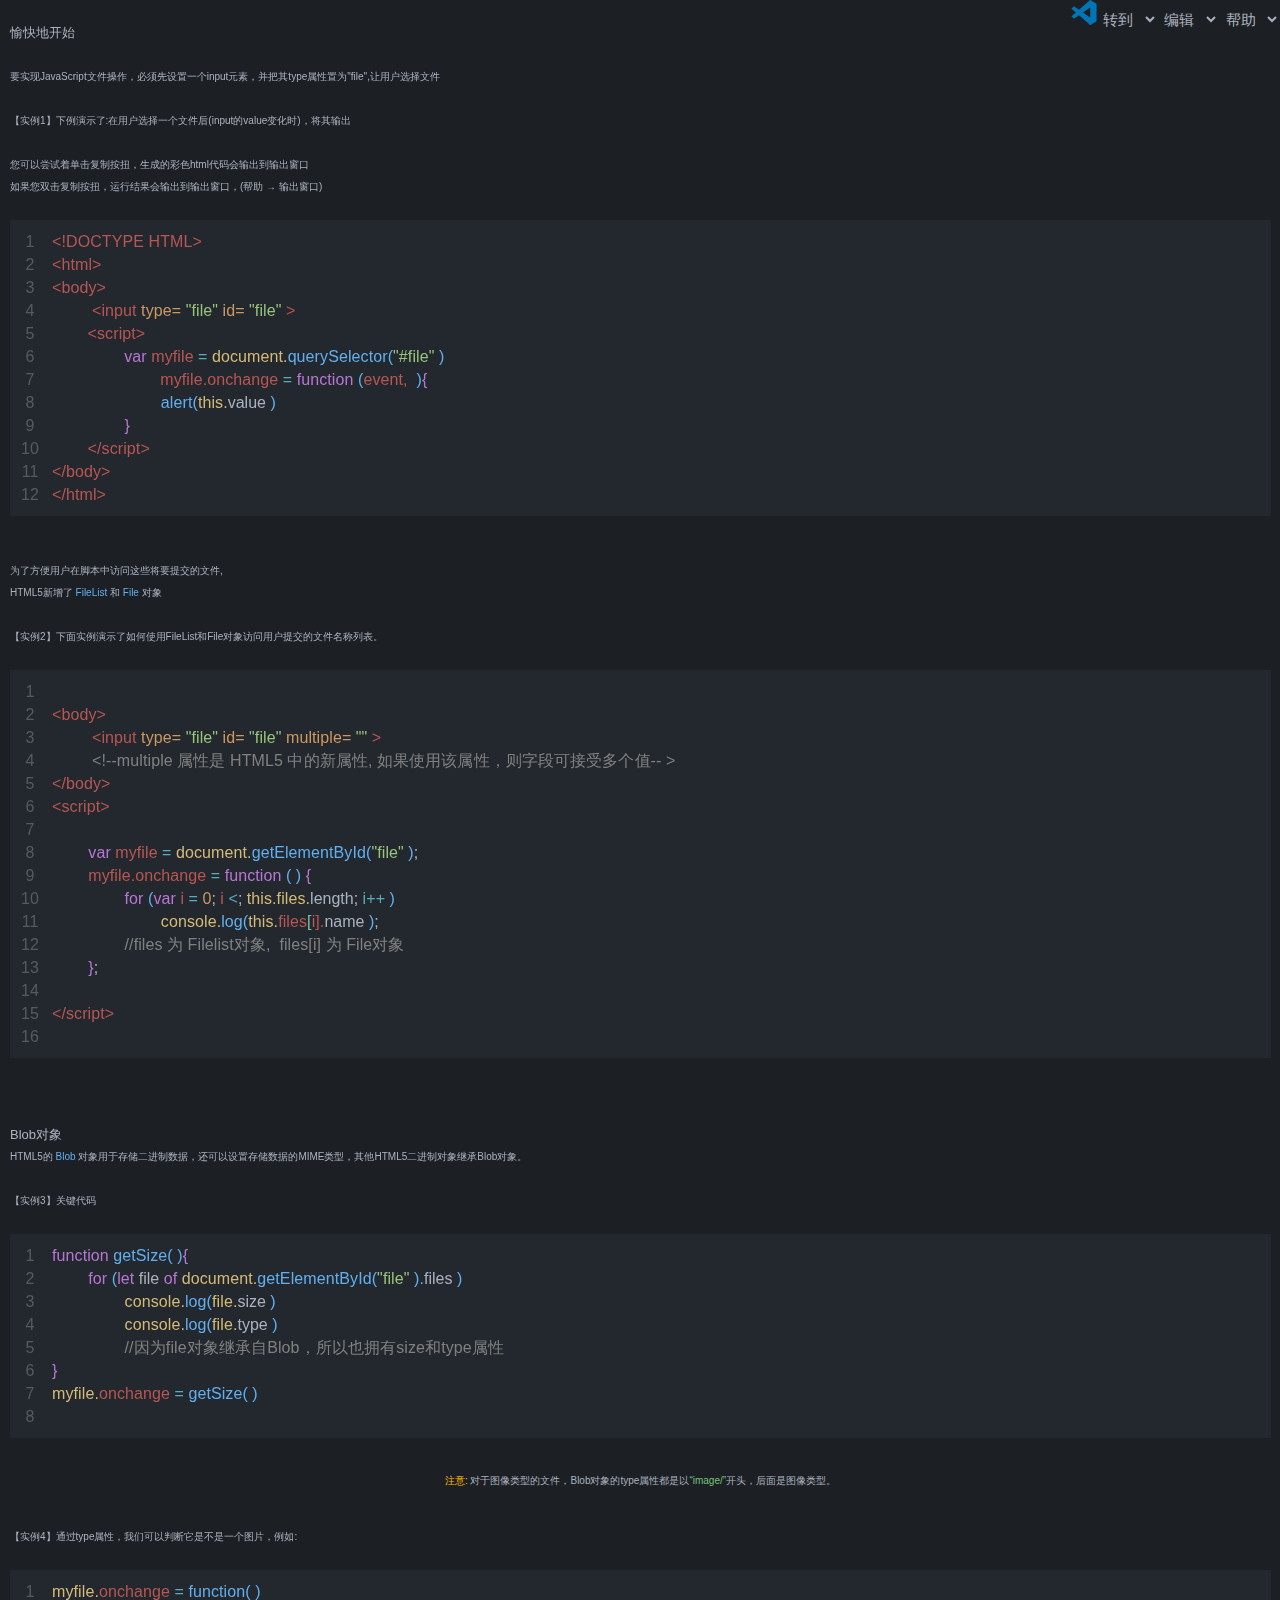
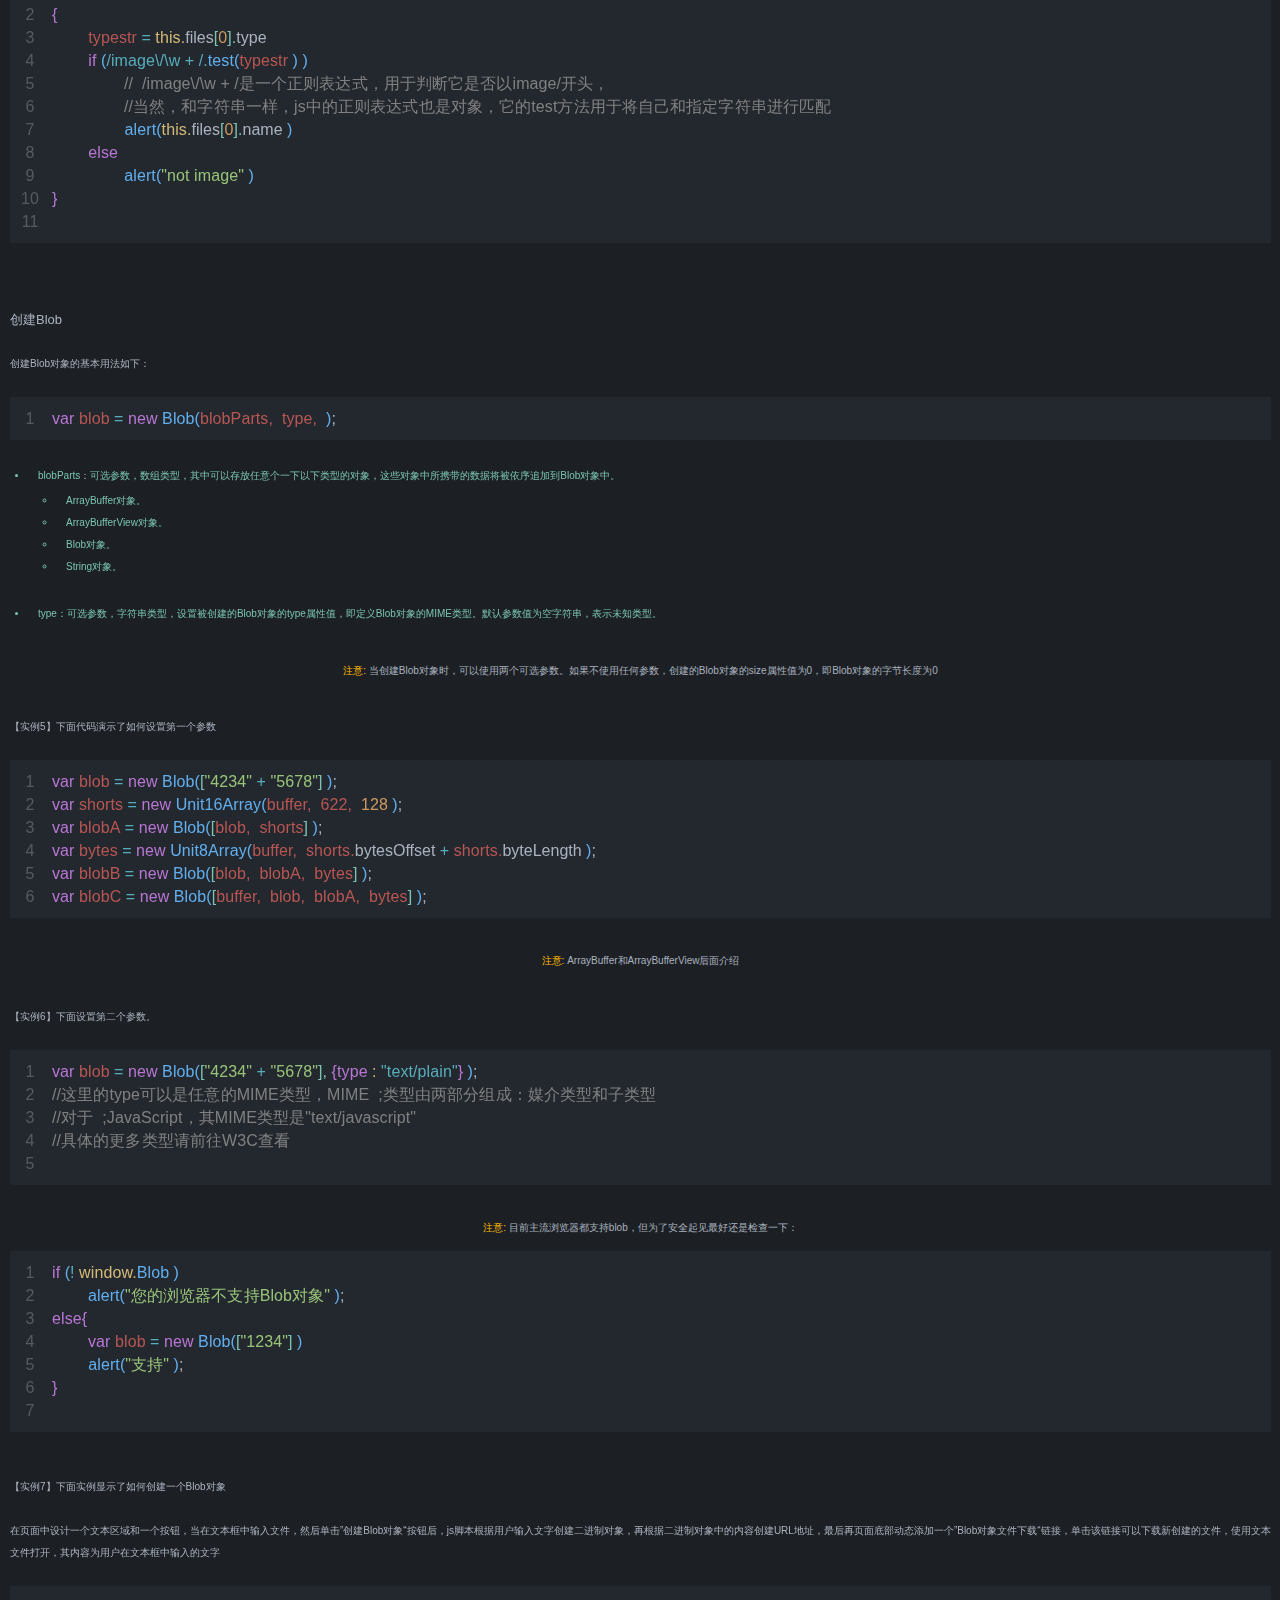
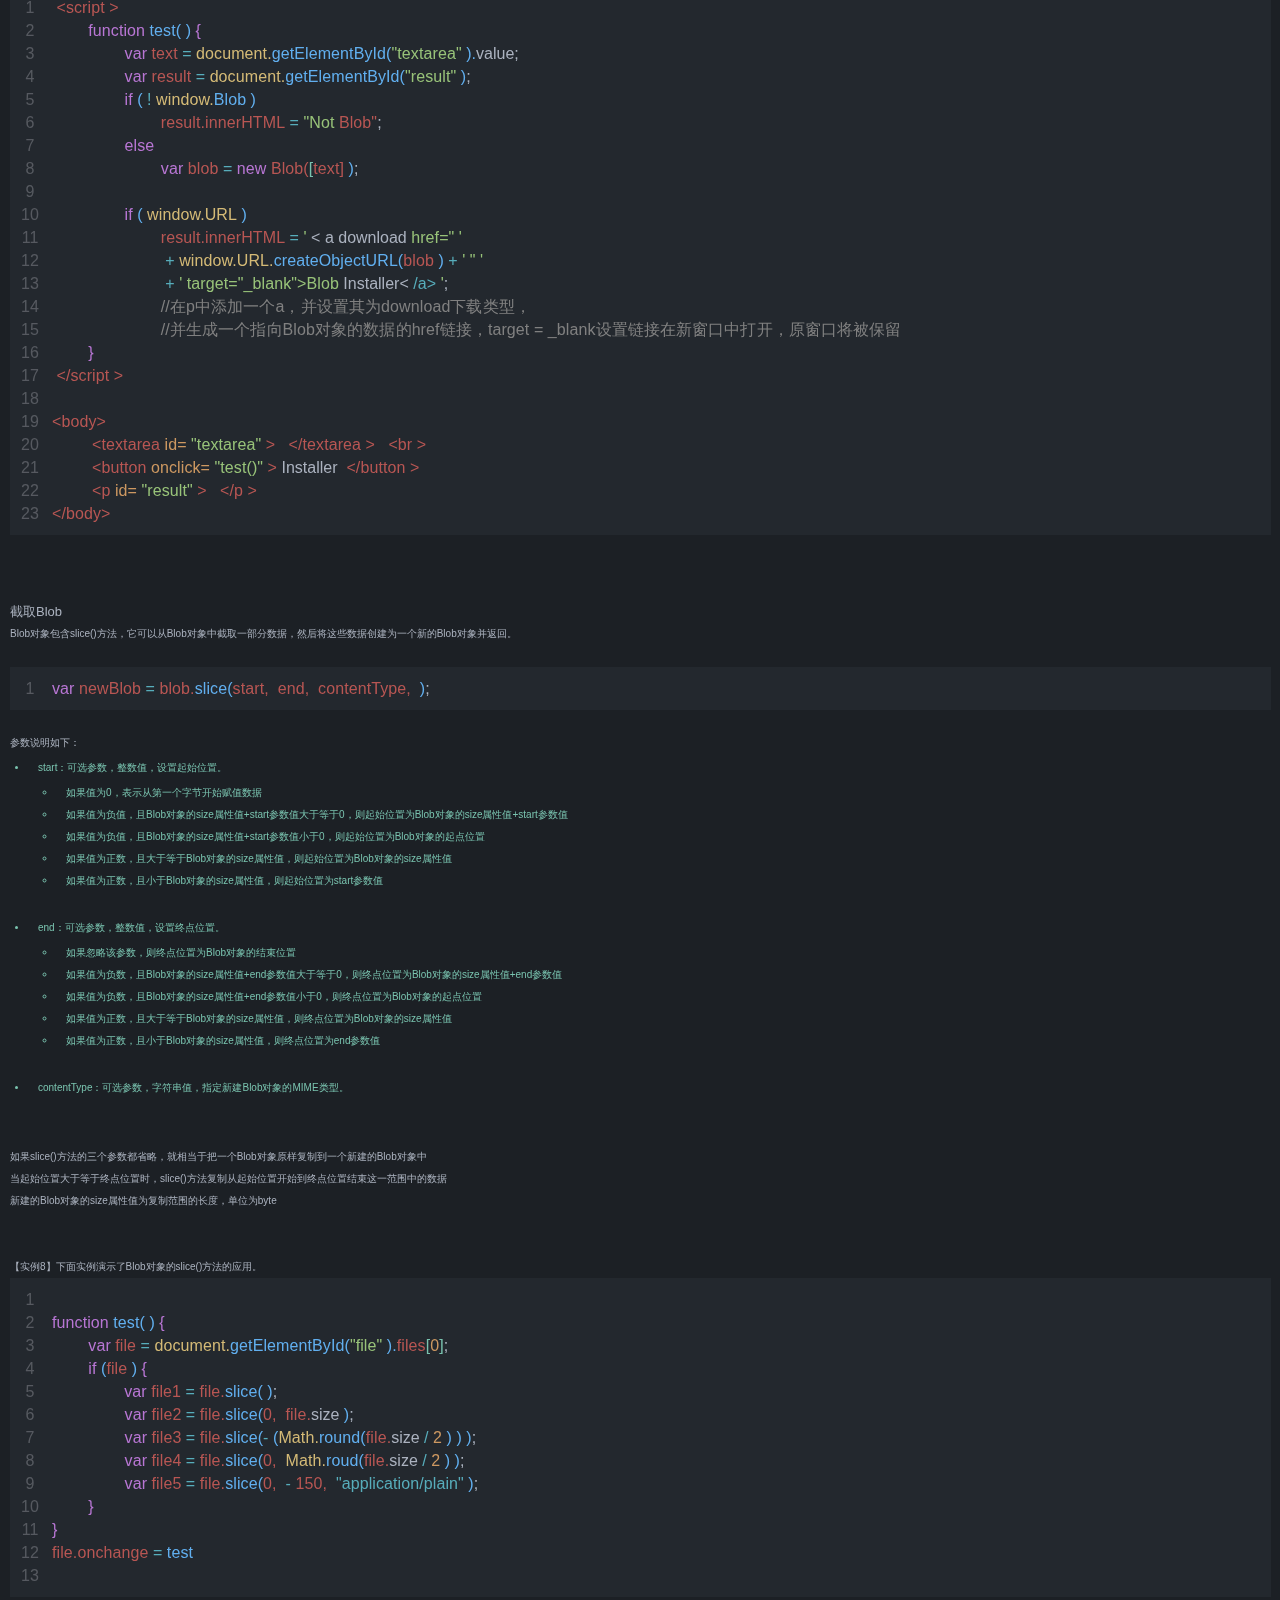
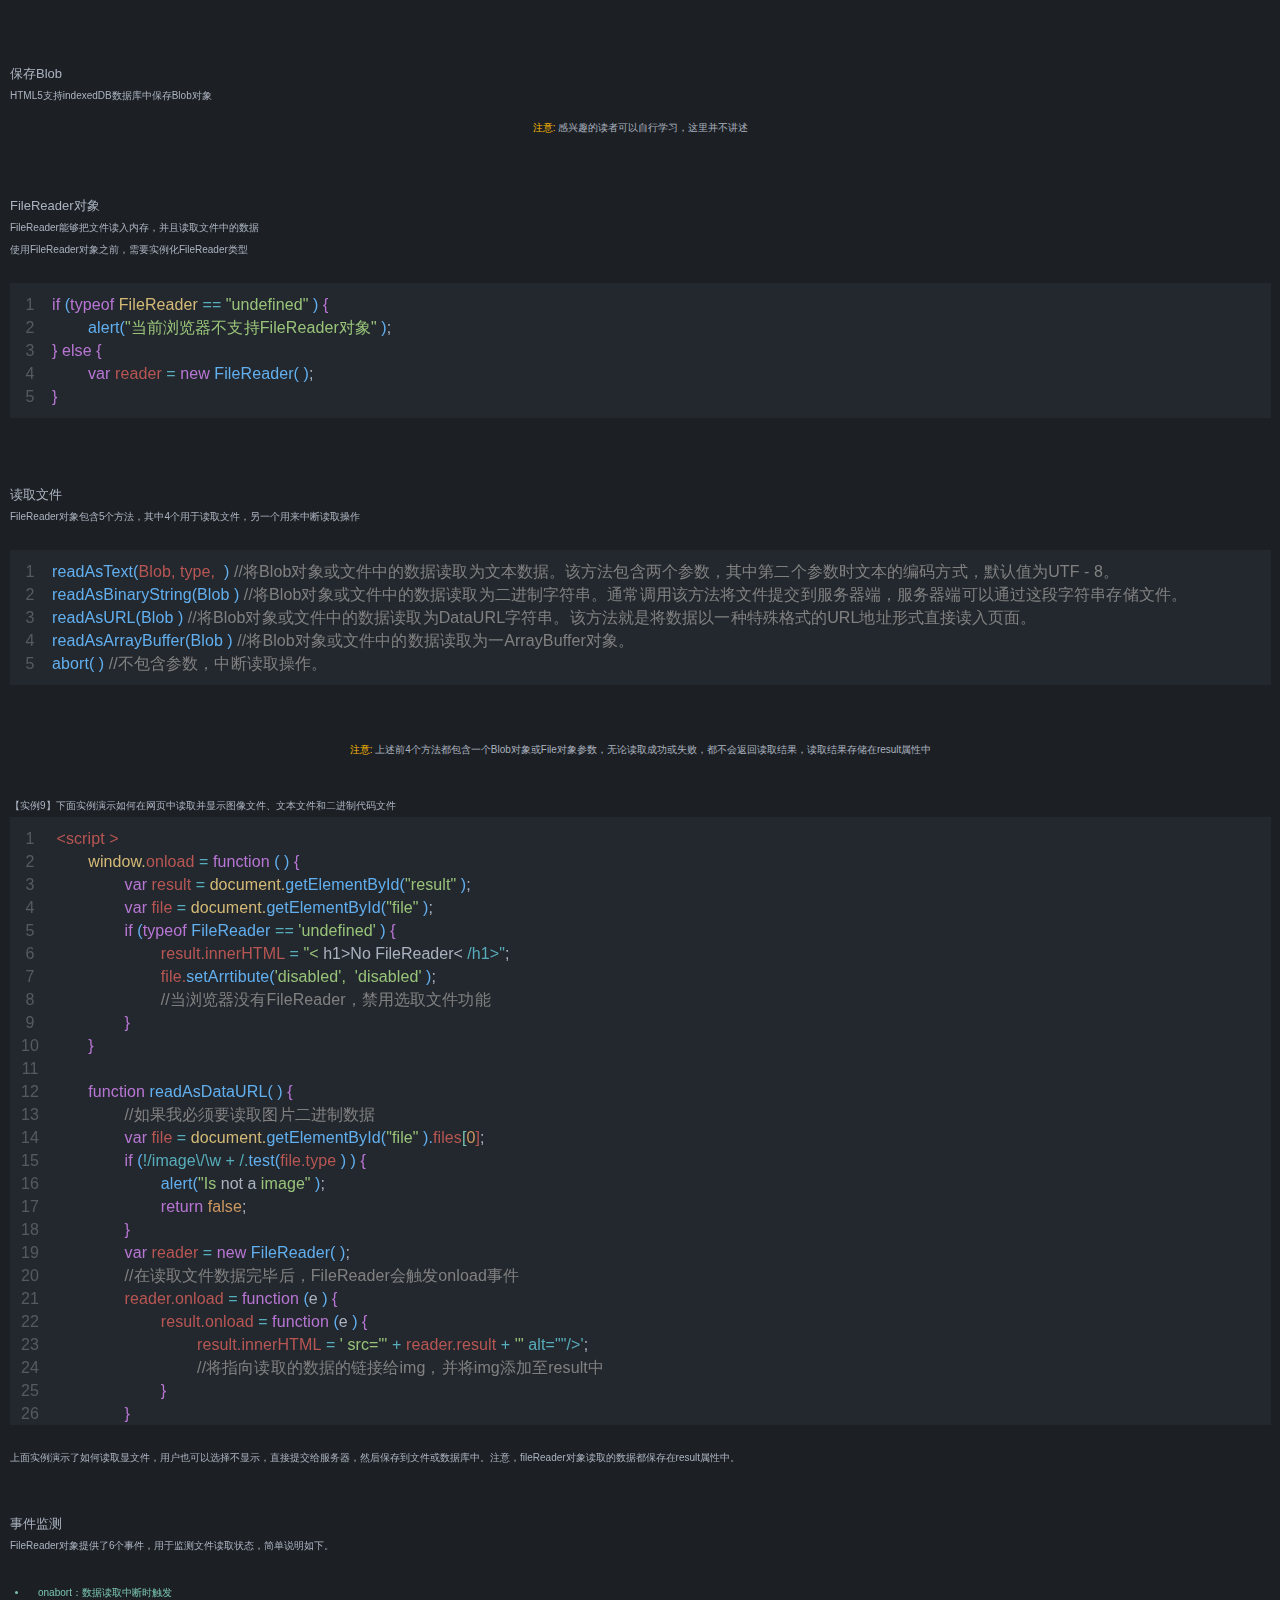
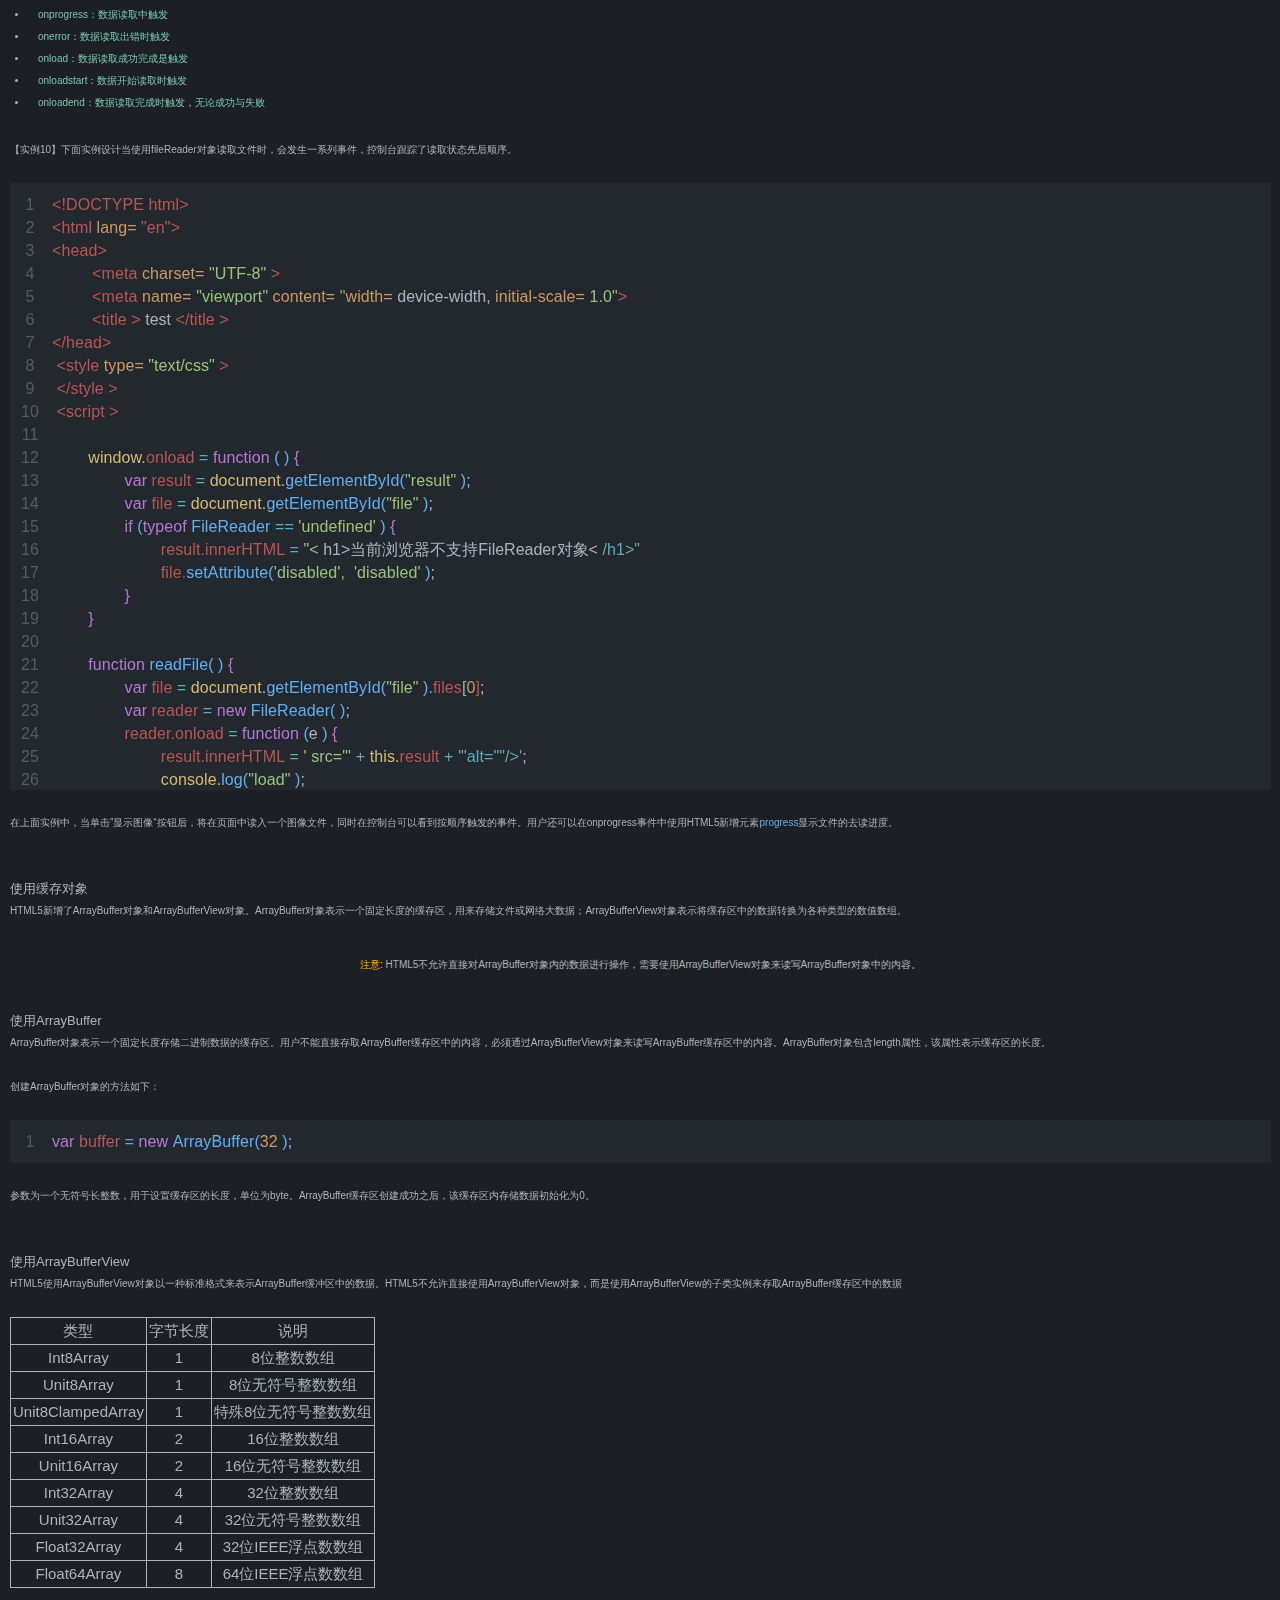
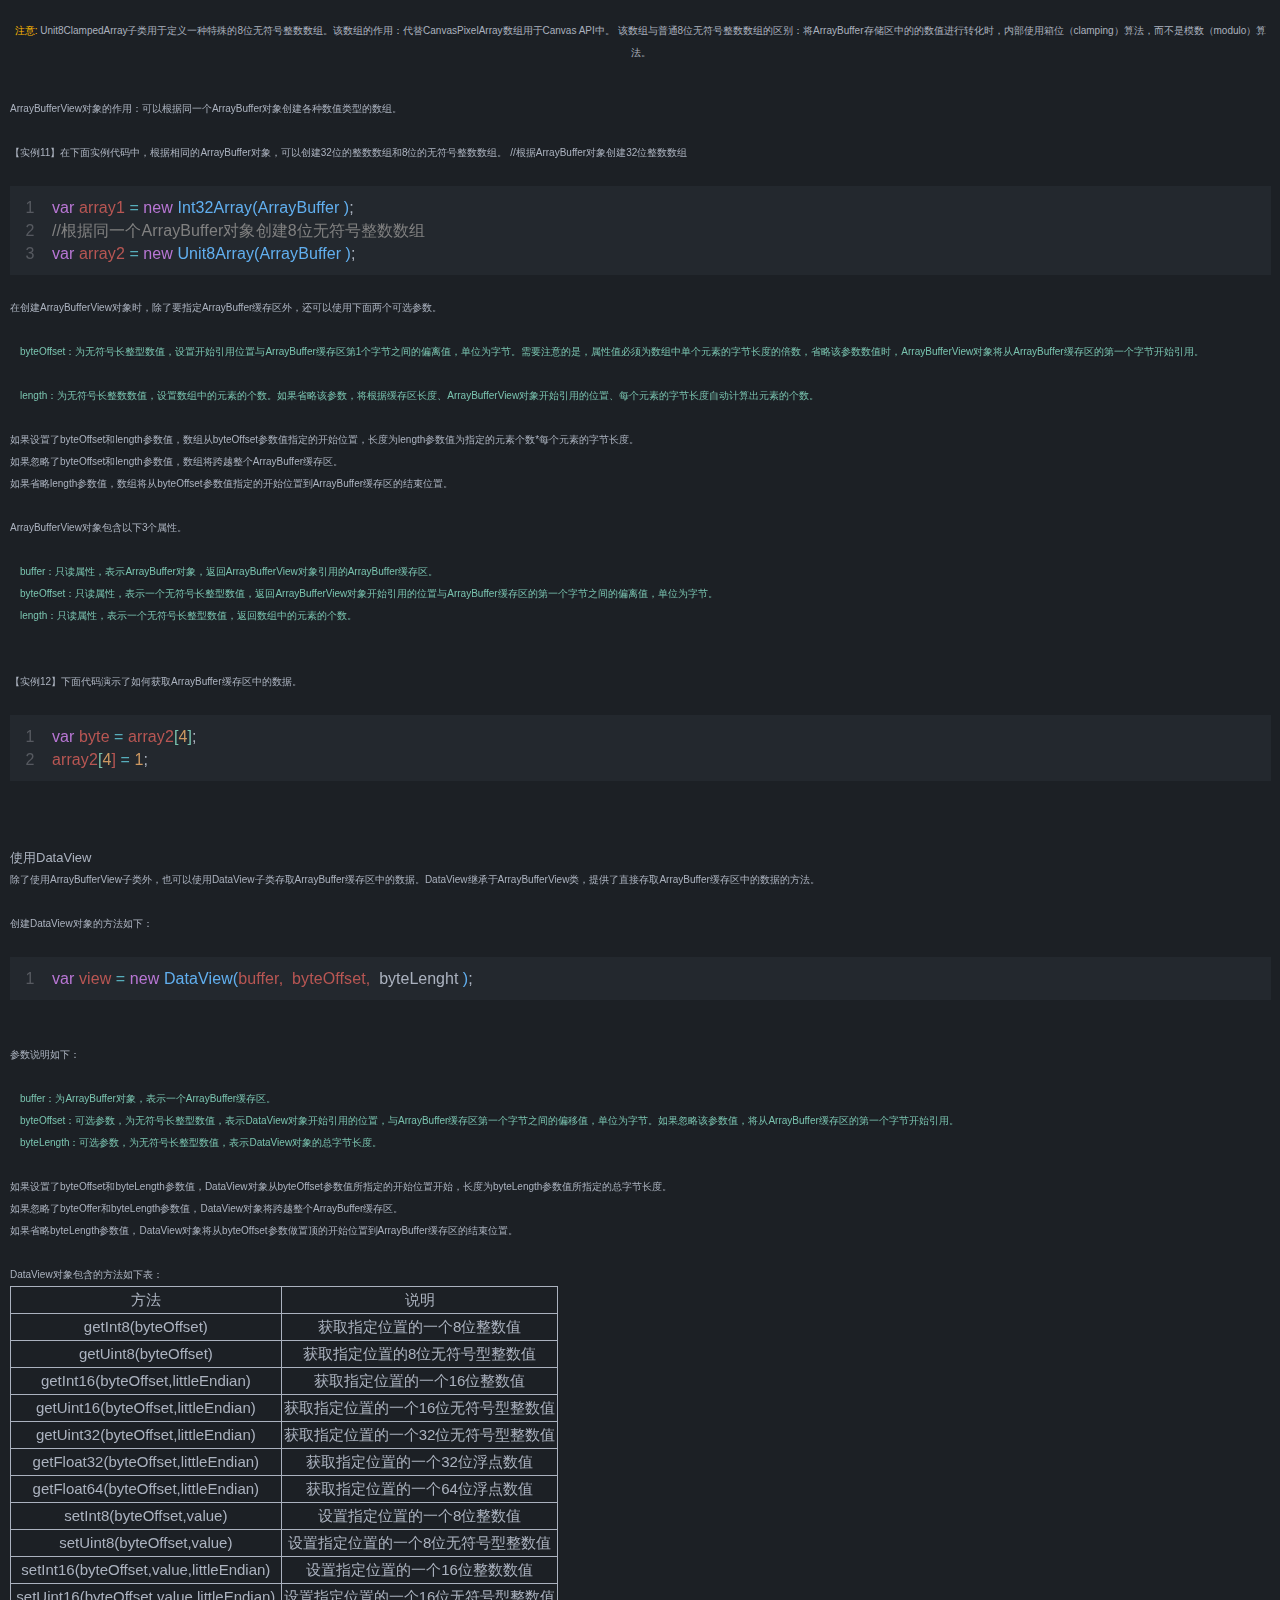
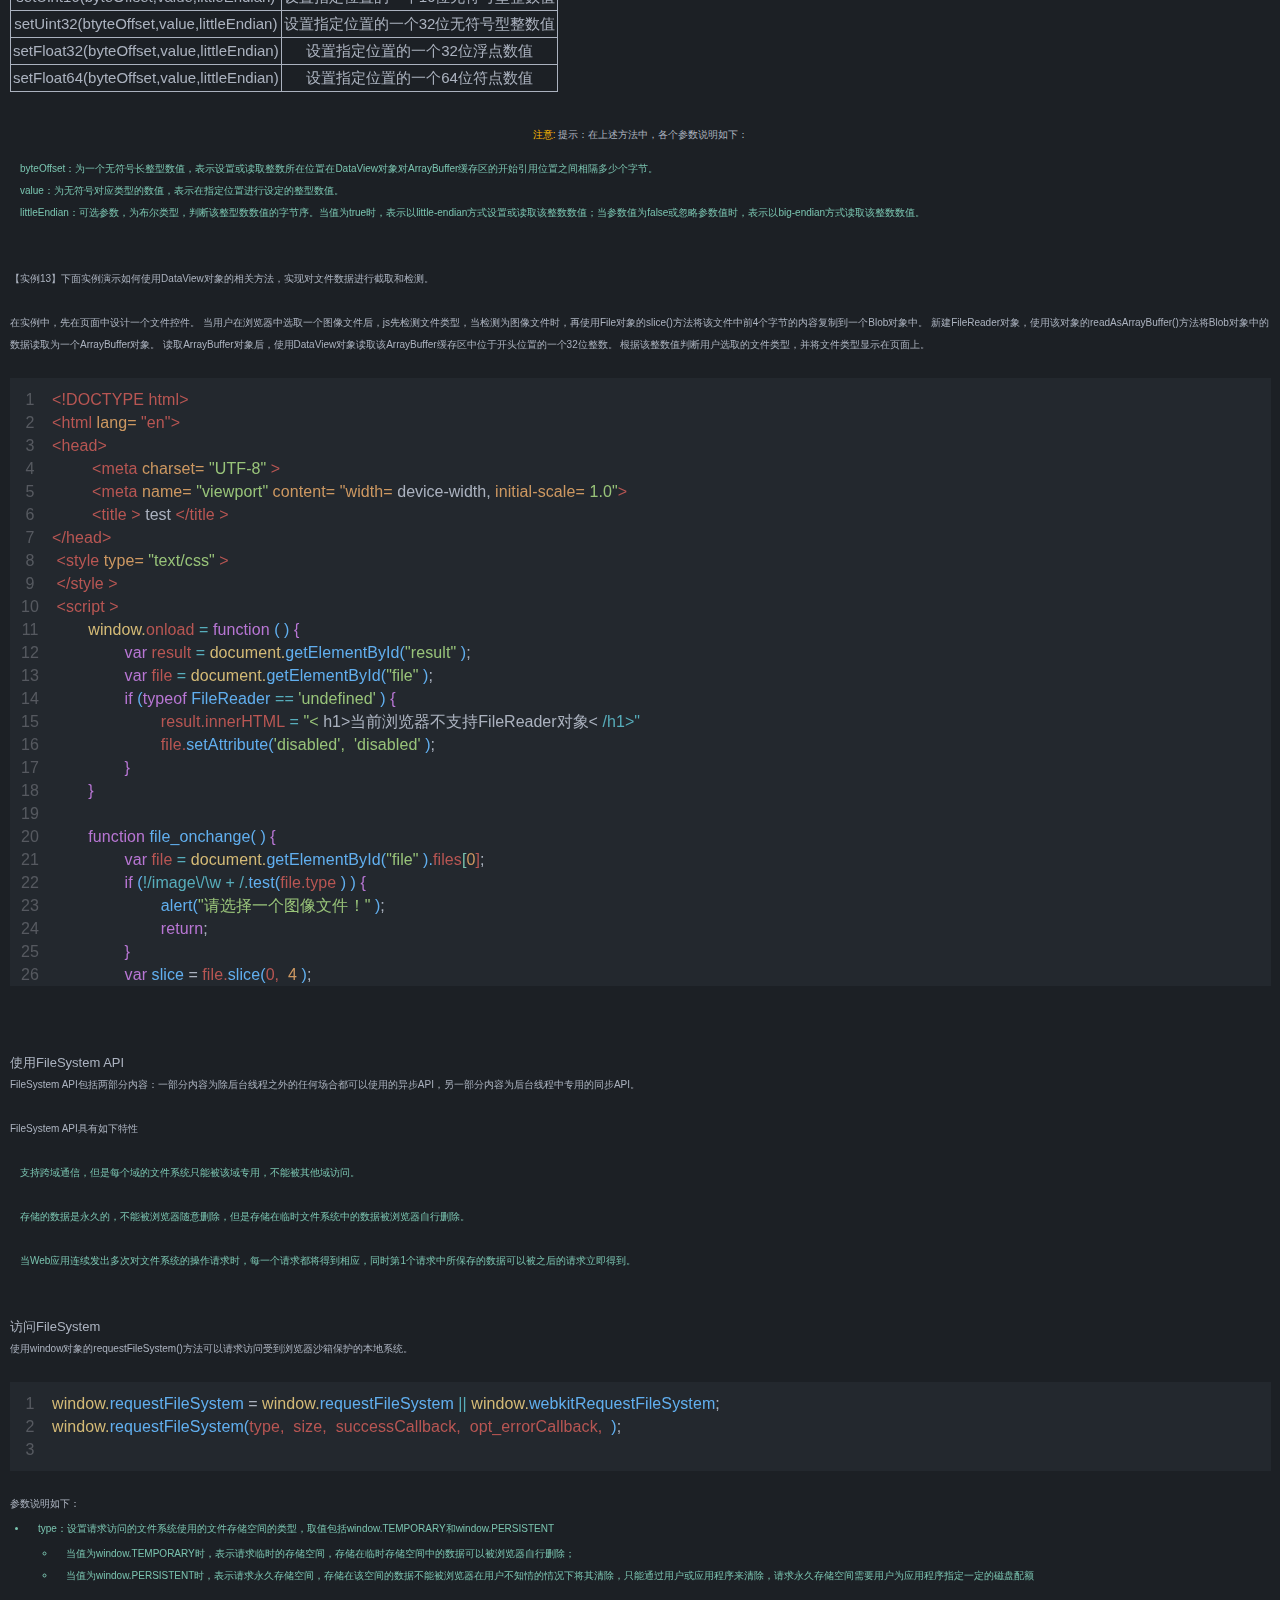
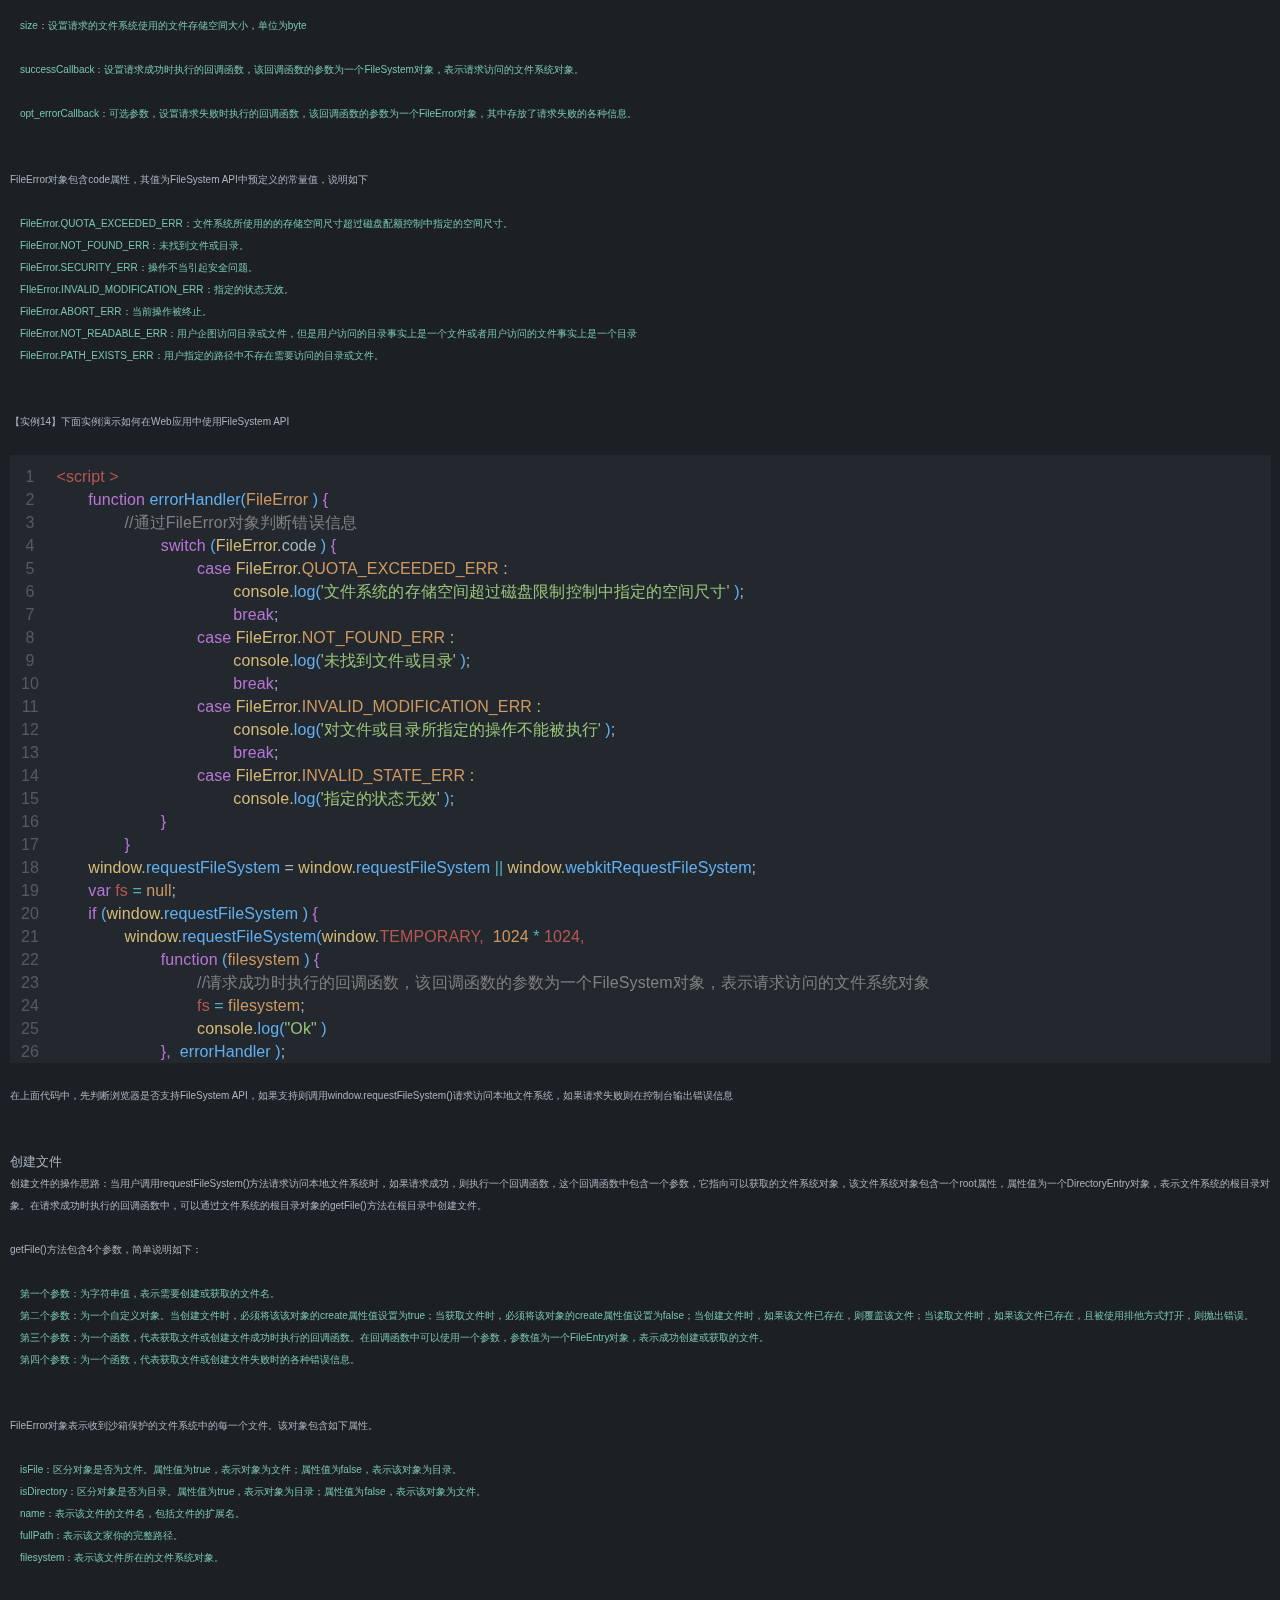
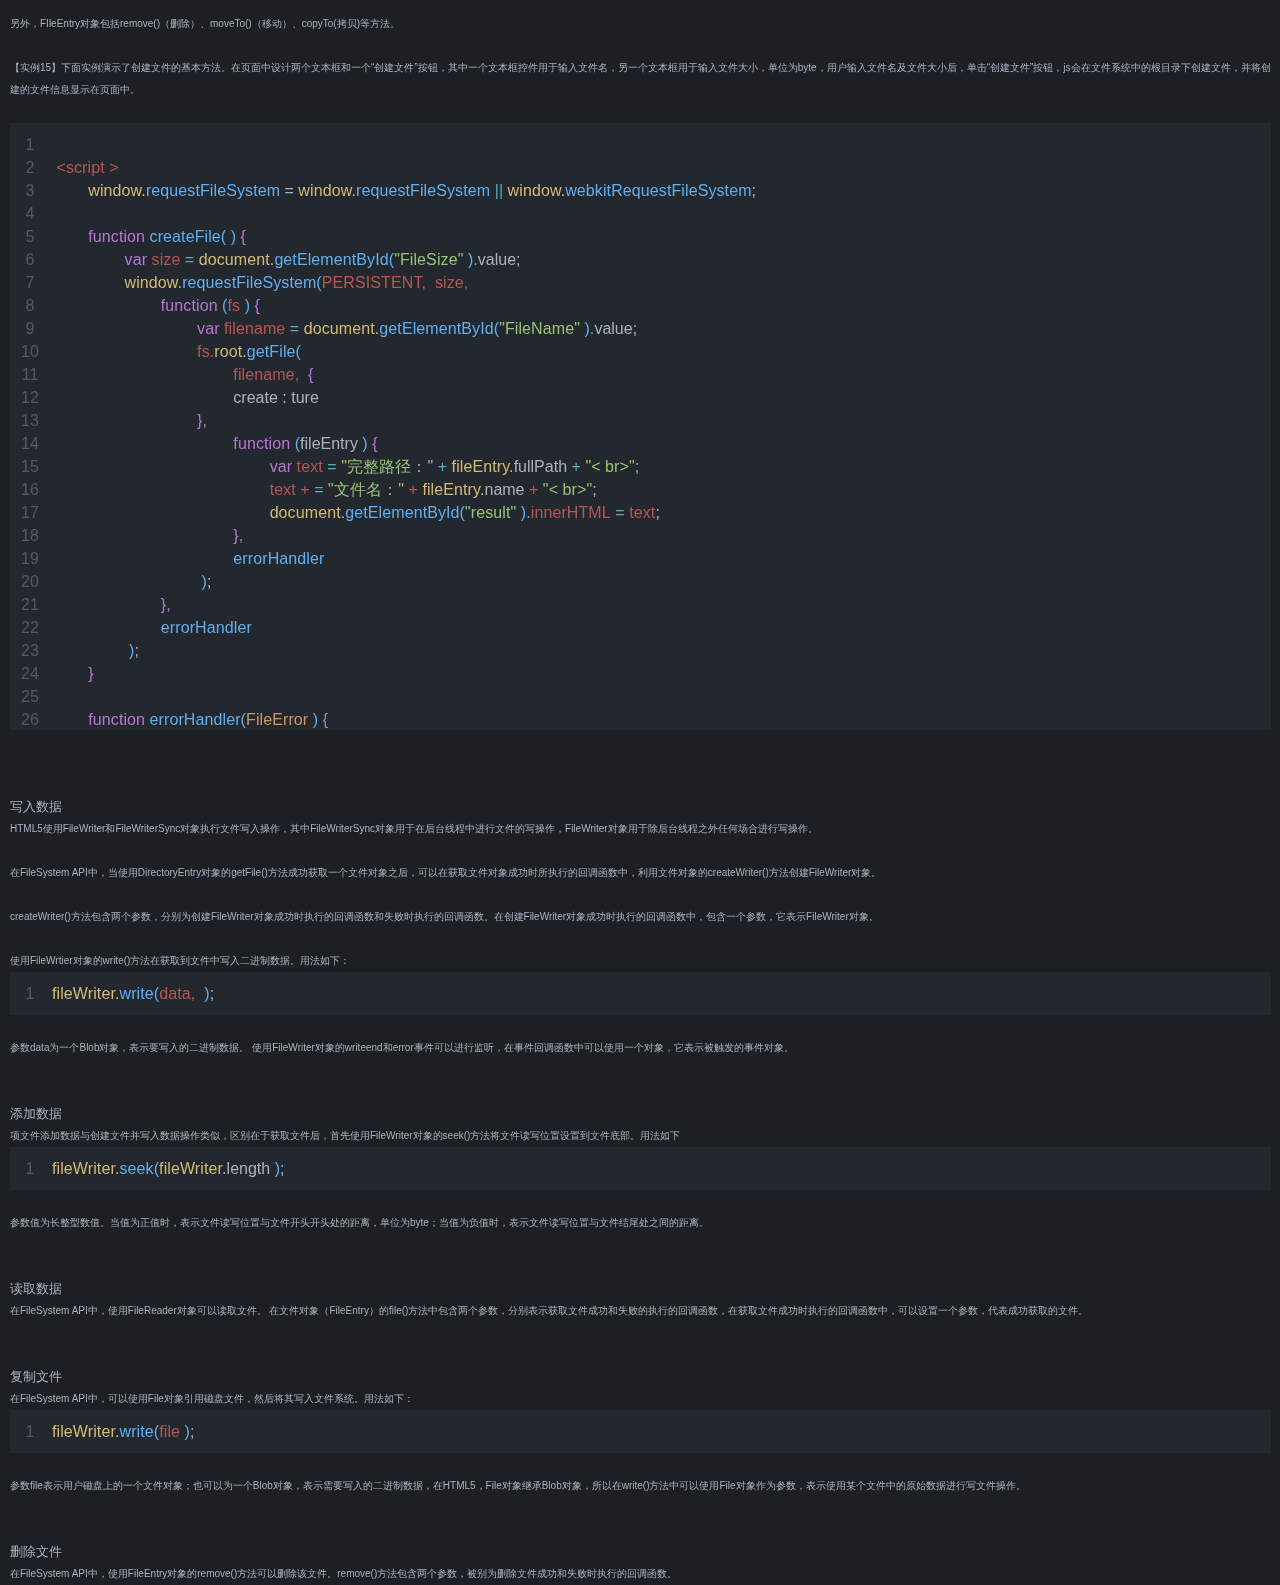
<file: index.html>
<!DOCTYPE html>
<html>

<head>
	<meta charset="UTF-8" name="viewport" content="initial-scale=1,maximum-scale=2,
			minimum-scale=0.5,user-scalable=yes" />
	<link href="CSS/index.css" rel="stylesheet" />
	<link href="CSS/menu.css" rel="stylesheet" />
	<script src="JavaScript/nclick.js" defer="defer"></script>
	<script src="JavaScript/menu.js" defer="defer"></script>
	<script src="JavaScript/switch.js" defer="defer"></script>
	<script src="JavaScript/T.js" defer="defer"></script>
	<script src="JavaScript/install.js" defer="defer"></script>
	<script src="JavaScript/color.js" defer="defer"></script>
	<script src="JavaScript/mark.js" defer="defer"></script>
	<script src="JavaScript/edit.js" defer="defer"></script>
	<script src="JavaScript/help.js" defer="defer"></script>
	<script src="JavaScript/index.js" defer="defer"></script>

</head>

<body>
	<div id="menu" isopen="1">
		<button class="vscode" id="vscode"></button>
		<select id="goto">
			<option>转到</option>

			<option>转到上一个Mark</option>
			<option>转到下一个Mark</option>
			<option>转到第一个Mark</option>
			<option>转到最后的Mark</option>
			<option>转到指定的Mark</option>
			<option>转到页面开头</option>
			<option>转到页面末尾</option>
			<option disabled>添加一个Mark &nbsp;&nbsp;&nbsp;&nbsp;&nbsp;&nbsp;&nbsp;&nbsp;&nbsp;&nbsp;&nbsp;仅三击</option>
			<option disabled>删除一个Mark &nbsp;&nbsp;&nbsp;&nbsp;&nbsp;&nbsp;&nbsp;&nbsp;&nbsp;&nbsp; 仅长按</option>
			<option>清除所有Mark</option>
			<option>都不选</option>
		</select>
		<select id="edit">
			<option>编辑</option>
			<option>只读编辑器</option>
			<option>只写编辑器</option>
			<option>选择语言</option>
			<option>放入一个文件到编辑器</option>
			<option>将编辑器文本保存成文件</option>
		</select>
		<select id="help">
			<option>帮助</option>
			<option>开始</option>
			<option>速览帮助文档</option>
			<option>运行编辑器的文本</option>
			<option>打开输出窗口</option>

		</select>
</div>
    <input id="file" type="file"> 
	<div id="maind" ishover="0"></div>
	<a download target="_blank" href="" id="editdownload">Install</a>
	<div id="tab2">
		<pre class='code' id="output">
		</pre>
		<textarea id="input"></textarea>
	</div>
	<div id="tab3"></div>

	<div id="main">
		<br>
		<!--1-->
<h1 class="title">愉快地开始</h1>
		<p class="newp">
要实现JavaScript文件操作，必须先设置一个input元素，并把其type属性置为"file",让用户选择文件

【实例1】下例演示了:在用户选择一个文件后(input的value变化时)，将其输出

您可以尝试着单击复制按扭，生成的彩色html代码会输出到输出窗口
如果您双击复制按扭，运行结果会输出到输出窗口，(帮助 → 输出窗口)
		
</p>
		<div class="ther" truecode="indexOne()">
		<pre class="code broken" mark="html,0,5;js,5,9;html,9,12">
&lt;!DOCTYPE HTML>
&lt;html>
&lt;body>
	<input type="file" id="file">
	&lt;script>
	    var myfile=document.querySelector("#file")
	        myfile.onchange=function (event,){
			alert(this.value)
		}
	&lt;/script>
&lt;/body>
&lt;/html>
		</pre>
		</div >

<!--2-->

	<br />
    为了方便用户在脚本中访问这些将要提交的文件, <br>HTML5新增了
	<a class="T" mytext="<a>(FileList)</a><br>表示用户选择的文件列表
	<br/>">FileList</a>
	和<a class="T" mytext="<a>(File)</a><br>表示用户选择的文件列表中的文件对象
	<br/><br /><li>name   文件名</li><li>lastModifiedDate    文件最后的修改时间</li>"> File </a>对象
	<br/><br/>
	【实例2】下面实例演示了如何使用FileList和File对象访问用户提交的文件名称列表。
	<br /><br/>

<div truecode="indexTwo()" class="ther">
<pre class="code broken" mark="html,0,6;js,6,14;html,14,16" >

&lt;body>
	<input type="file" id="file" multiple>
	<!--multiple 属性是 HTML5 中的新属性, 如果使用该属性，则字段可接受多个值-->
&lt;/body>
&lt;script>

	var myfile = document.getElementById("file");
	myfile.onchange = function () {
		for (var i = 0; i < this.files.length; i++)
			console.log(this.files[i].name);
		//files 为 Filelist对象, files[i] 为 File对象
	};

&lt;/script>
</pre>
</div>



<!--3-->
<br/><br />
<h1 class="title">Blob对象</h1>
HTML5的<a class="T" mytext="
<a>(Blob)</a><br>用于存储二进制数据，还可以设置存储数据的MIME类型<br/><br />
<li>
size 表示一个Blob对象的字节长度
</li><li>
type 表示Blob的MIME类型，如果为未知类型，则返回一个空字符串</li>">
 Blob </a>对象用于存储二进制数据，还可以设置存储数据的MIME类型，其他HTML5二进制对象继承Blob对象。
<br/><br/>
【实例3】关键代码
<br /><br />
<div truecode="indexThree()" class="ther">
<pre class="code code_js">
function getSize(){
	for (let file of document.getElementById("file").files)
		console.log(file.size)
		console.log(file.type)
		//因为file对象继承自Blob，所以也拥有size和type属性
}
myfile.onchange=getSize()
</pre>
</div>


<p class="note">
对于图像类型的文件，Blob对象的type属性都是以<q>image/</q>开头，后面是图像类型。
</p>
<br /><br />

【实例4】通过type属性，我们可以判断它是不是一个图片，例如:
<br/><br/>
<div truecode="indexFour()" class="ther">
<pre class="code code_js">
myfile.onchange=function()
{
	typestr = this.files[0].type
	if (/image\/\w+/.test(typestr))
        //  /image\/\w+/是一个正则表达式，用于判断它是否以image/开头，
        //当然，和字符串一样，js中的正则表达式也是对象，它的test方法用于将自己和指定字符串进行匹配
		alert(this.files[0].name)
	else
	    alert("not image")
}
</pre>
</div>
<br/><br>

<h1 class="title">创建Blob</h1>
<br>
创建Blob对象的基本用法如下：<br><br>
<div class="ther" truecode="No()">
<pre class="code code_js">
var blob = new Blob(blobParts, type,);</pre>
</div>

<ul class="small_li"><li>
blobParts：可选参数，数组类型，其中可以存放任意个一下以下类型的对象，这些对象中所携带的数据将被依序追加到Blob对象中。

<ul class="small_li">
<li>ArrayBuffer对象。</li>
<li>ArrayBufferView对象。</li>
<li>Blob对象。</li>
<li>String对象。</li>
</ul>
<br><li>
type：可选参数，字符串类型，设置被创建的Blob对象的type属性值，即定义Blob对象的MIME类型。默认参数值为空字符串，表示未知类型。
</li>
</ul>
<br/>
<p class="note">
当创建Blob对象时，可以使用两个可选参数。如果不使用任何参数，创建的Blob对象的size属性值为0，即Blob对象的字节长度为0
</p>
<br><br>
【实例5】下面代码演示了如何设置第一个参数<br><br>
<div class="ther" truecode="No()">
<pre class="code code_js">
var blob = new Blob(["4234" + "5678"]);
var shorts = new Unit16Array(buffer, 622, 128);
var blobA = new Blob([blob, shorts]);
var bytes = new Unit8Array(buffer, shorts.bytesOffset + shorts.byteLength);
var blobB = new Blob([blob, blobA, bytes]);
var blobC = new Blob([buffer, blob, blobA, bytes]);</pre>
</div>

<p class="note">ArrayBuffer和ArrayBufferView后面介绍</p>
<br><br>
【实例6】下面设置第二个参数。
<br><br>
<div class="ther" truecode="No()">
	<pre class="code code_js">
var blob = new Blob(["4234" + "5678"],{type:"text/plain"});
//这里的type可以是任意的MIME类型，MIME 类型由两部分组成：媒介类型和子类型
//对于 JavaScript，其MIME类型是"text/javascript"
//具体的更多类型请前往W3C查看
</pre>
</div>

<p class="note">目前主流浏览器都支持blob，但为了安全起见最好还是检查一下：
</p><br>
<div class="ther" truecode="indexFive()">
	<pre class="code code_js">
if (! window.Blob)
    alert("您的浏览器不支持Blob对象");
else{
    var blob = new Blob(["1234"])
	alert("支持");
}
</pre></div>
<br>
【实例7】下面实例显示了如何创建一个Blob对象<br><br>
在页面中设计一个文本区域和一个按钮，当在文本框中输入文件，然后单击”创建Blob对象“按钮后，js脚本根据用户输入文字创建二进制对象，再根据二进制对象中的内容创建URL地址，最后再页面底部动态添加一个”Blob对象文件下载“链接，单击该链接可以下载新创建的文件，使用文本文件打开，其内容为用户在文本框中输入的文字
<br><br>
<div class="ther" truecode="indexSix()">
	<pre class="code broken" mark="html,0,1;js,1,16;html,16,23;">
<script>
	function test() {
		var text = document.getElementById("textarea").value;
		var result = document.getElementById("result");
		if ( ! window.Blob)
			result.innerHTML = "Not Blob";
		else
			var blob = new Blob([text]); 

		if ( window.URL) 
			result.innerHTML = ' < a download href=" ' 
			+ window.URL.createObjectURL(blob) + ' " '
			+ ' target="_blank">Blob Installer< /a> ';	
			//在p中添加一个a，并设置其为download下载类型，
			//并生成一个指向Blob对象的数据的href链接，target=_blank设置链接在新窗口中打开，原窗口将被保留	
	}
</script>

&lt;body>
	<textarea id="textarea"> </textarea> <br>
	<button onclick="test()">Installer </button>
	<p id="result"> </p>
&lt;/body>
</pre>
</div>
<br><br>

<h1 class="title">截取Blob</h1>
Blob对象包含slice()方法，它可以从Blob对象中截取一部分数据，然后将这些数据创建为一个新的Blob对象并返回。
<br><br>
<div class="ther" truecode="No()">
	<pre class="code code_js">
var newBlob = blob.slice(start, end, contentType,);</pre></div>
参数说明如下：

<ul class="small_li"><li>
	start：可选参数，整数值，设置起始位置。
	<ul class="small_li">
<li>如果值为0，表示从第一个字节开始赋值数据</li>
<li>如果值为负值，且Blob对象的size属性值+start参数值大于等于0，则起始位置为Blob对象的size属性值+start参数值</li>
<li>如果值为负值，且Blob对象的size属性值+start参数值小于0，则起始位置为Blob对象的起点位置</li>
<li>如果值为正数，且大于等于Blob对象的size属性值，则起始位置为Blob对象的size属性值</li>
<li>如果值为正数，且小于Blob对象的size属性值，则起始位置为start参数值</li>
</ul >
</li>
<br>
<li>
	end：可选参数，整数值，设置终点位置。
	<ul class="small_li">

<li>如果忽略该参数，则终点位置为Blob对象的结束位置</li>
<li>如果值为负数，且Blob对象的size属性值+end参数值大于等于0，则终点位置为Blob对象的size属性值+end参数值</li>
<li>如果值为负数，且Blob对象的size属性值+end参数值小于0，则终点位置为Blob对象的起点位置</li>
<li>如果值为正数，且大于等于Blob对象的size属性值，则终点位置为Blob对象的size属性值</li>
<li>如果值为正数，且小于Blob对象的size属性值，则终点位置为end参数值</li>
</ul>
</li>
<br>
<li>
contentType：可选参数，字符串值，指定新建Blob对象的MIME类型。
</li>
</ul>
<br>
<p class="newp">
如果slice()方法的三个参数都省略，就相当于把一个Blob对象原样复制到一个新建的Blob对象中
当起始位置大于等于终点位置时，slice()方法复制从起始位置开始到终点位置结束这一范围中的数据
新建的Blob对象的size属性值为复制范围的长度，单位为byte
</p>
<br/><br/>

【实例8】下面实例演示了Blob对象的slice()方法的应用。
<div class='ther' truecode='No()'>
<pre class='code code_js'>
	
function test() {
	var file = document.getElementById("file").files[0];
	if (file) {
	    var file1 = file.slice();
		var file2 = file.slice(0, file.size); 
		var file3 = file.slice(-(Math.round(file.size / 2))); 
		var file4 = file.slice(0, Math.roud(file.size / 2)); 
		var file5 = file.slice(0, -150, "application/plain");
	}
}
file.onchange=test
</pre></div>
<br/><br/>
<h1 class='title'> 保存Blob</h1>
HTML5支持indexedDB数据库中保存Blob对象
<p class='note'>感兴趣的读者可以自行学习，这里并不讲述</p>
<br/><br/><br>

<h1 class='title'>FileReader对象</h1>
FileReader能够把文件读入内存，并且读取文件中的数据
<br>使用FileReader对象之前，需要实例化FileReader类型
<br/><br/>
<div class='ther' truecode='No()'>
<pre class='code code_js' >
if (typeof FileReader == "undefined") {
    alert("当前浏览器不支持FileReader对象");
} else {
    var reader = new FileReader();
}</pre>
</div>
<br/><br/>

<h1 class='title'>读取文件</h1>
FileReader对象包含5个方法，其中4个用于读取文件，另一个用来中断读取操作
<br/><br/>
<div class='ther' truecode='No()'>
<pre class='code code_js'>
readAsText(Blob,type,) //将Blob对象或文件中的数据读取为文本数据。该方法包含两个参数，其中第二个参数时文本的编码方式，默认值为UTF-8。
readAsBinaryString(Blob) //将Blob对象或文件中的数据读取为二进制字符串。通常调用该方法将文件提交到服务器端，服务器端可以通过这段字符串存储文件。
readAsURL(Blob) //将Blob对象或文件中的数据读取为DataURL字符串。该方法就是将数据以一种特殊格式的URL地址形式直接读入页面。
readAsArrayBuffer(Blob) //将Blob对象或文件中的数据读取为一ArrayBuffer对象。
abort() //不包含参数，中断读取操作。</pre>
</div>
<br/>

<p class='note'> 上述前4个方法都包含一个Blob对象或File对象参数，无论读取成功或失败，都不会返回读取结果，读取结果存储在result属性中
</p> <br/><br/> 【实例9】下面实例演示如何在网页中读取并显示图像文件、文本文件和二进制代码文件

<div class='ther' truecode='indexSeven()'>
<pre class='code broken' mark='html,0,1;js,1,50;html,48,60'>
<script>
	window.onload = function () {
		var result = document.getElementById("result");
		var file = document.getElementById("file");
		if (typeof FileReader == 'undefined') {
			result.innerHTML = "< h1>No FileReader< /h1>";
			file.setArrtibute('disabled', 'disabled');
			//当浏览器没有FileReader，禁用选取文件功能
		}
	}

	function readAsDataURL() {
		//如果我必须要读取图片二进制数据
		var file = document.getElementById("file").files[0];
		if (!/image\/\w+/.test(file.type)) {
			alert("Is not a image");
			return false;
		}
		var reader = new FileReader();
		//在读取文件数据完毕后，FileReader会触发onload事件
		reader.onload = function (e) {
			result.onload = function (e) {
				result.innerHTML = '<img src="' + reader.result + '" alt=""/>';
				//将指向读取的数据的链接给img，并将img添加至result中
			}
		}
	}

	function readAsBinaryString() {
		//如果我只要读取二进制数据，而不管是文字的ASCII码还是数据块
		var file = document.getElementById("file").flies[0];
		var reader = new FileReader();
		reader.readAsBinaryString(file);
		reader.onload = function (f) {
			result.innerHTML = this.result;
			//此时将数据直接插入即可
		}
	}

	function readAsText() { 
		//		如果我要将读取的二进制数据转换成指定编码的文本的二进制数据
		var file = document.getElementById("file").files[0];
		var reader = new FileReader();
		reader.readAsText(file);
		reader.onload = function (f) {
			result.innerHTML = this.result;
		}
	}
</script>

&lt;body>
	<input type="file" id="file">
	
	
	<input type="button" onclick="readAsDataURL();" value="读取图像">
	<input type="button" onclick="readAsBinaryString();" value="读取二进制数据">
	<input type="button" onclick="readAsText();" value="读取文本">
	<div id="result" name="result"> </div>
&lt;/body>

	
</pre></div>

上面实例演示了如何读取显文件，用户也可以选择不显示，直接提交给服务器，然后保存到文件或数据库中。注意，fileReader对象读取的数据都保存在result属性中。

<br/><br/><br>

<h1 class='title'>事件监测</h1>
FileReader对象提供了6个事件，用于监测文件读取状态，简单说明如下。
<br/><br/>
<ul class="small_li">
	<li>onabort：数据读取中断时触发</li>
	<li>onprogress：数据读取中触发</li>
	<li>onerror：数据读取出错时触发</li>
	<li>onload：数据读取成功完成是触发</li>
	<li>onloadstart：数据开始读取时触发</li>
	<li>onloadend：数据读取完成时触发，无论成功与失败</li>
</ul>
<br/>
【实例10】下面实例设计当使用fileReader对象读取文件时，会发生一系列事件，控制台跟踪了读取状态先后顺序。
<br/><br/>
<div class='ther' truecode='indexEight()'>
<pre class='code broken' mark='html,0,11;js,11,44;html,44,52;'>
&lt;!DOCTYPE html>
&lt;html lang="en">
&lt;head>
	<meta charset="UTF-8">
	<meta name="viewport" content="width=device-width, initial-scale=1.0">
	<title>test</title>
&lt;/head>
<style type="text/css">
</style>
<script>

	window.onload = function () {
		var result = document.getElementById("result");
		var file = document.getElementById("file");
		if (typeof FileReader == 'undefined') {
			result.innerHTML = "< h1>当前浏览器不支持FileReader对象< /h1>"
			file.setAttribute('disabled', 'disabled');
		}
	}

	function readFile() {
		var file = document.getElementById("file").files[0];
		var reader = new FileReader();
		reader.onload = function (e) {
			result.innerHTML = '<img src="' + this.result + '"alt=""/>';
			console.log("load");
		}
		reader.onprogress = function (e) {
			console.log("progress");
		}
		reader.onabort = function (e) {
			console.log("abort");
		}
		reader.onerror = function (e) {
			console.log("error");
		}
		reader.onloadstart = function (e) {
			console.log("loadstart");
		}
		reader.onloadend = function (e) {
			console.log("loadend");
		}
		reader.readAsDataURL(file);
	}
</script>

&lt;body>
	<input type="file" id="file">
	<input type="button" value="显示图像" onclick="readFile()">
	<div name="result" id="result"></div>
&lt;/body>
&lt;/html>
</pre>
</div>
在上面实例中，当单击”显示图像“按钮后，将在页面中读入一个图像文件，同时在控制台可以看到按顺序触发的事件。用户还可以在onprogress事件中使用HTML5新增元素<a class="T" mytext="<a>< progress ></a><br> 元素表示任务的进度。
<br><br>
<li>labels	返回进度条的标记列表（如有）</li>
<li>max	  设置或返回进度条的最终值</li>
<li>position	返回进度条的当前位置</li>
<li>value	设置或返回进度条的当前值</li>
">progress</a>显示文件的去读进度。

<br/><br/><br>

<h1 class='title'> 使用缓存对象</h1>
HTML5新增了ArrayBuffer对象和ArrayBufferView对象。ArrayBuffer对象表示一个固定长度的缓存区，用来存储文件或网络大数据；ArrayBufferView对象表示将缓存区中的数据转换为各种类型的数值数组。
<br><br>
<p class='note'>
HTML5不允许直接对ArrayBuffer对象内的数据进行操作，需要使用ArrayBufferView对象来读写ArrayBuffer对象中的内容。
</p>
<br/><br/>
<h1 class='title'>
使用ArrayBuffer</h1>

ArrayBuffer对象表示一个固定长度存储二进制数据的缓存区。用户不能直接存取ArrayBuffer缓存区中的内容，必须通过ArrayBufferView对象来读写ArrayBuffer缓存区中的内容。ArrayBuffer对象包含length属性，该属性表示缓存区的长度。
<br/><br/>
创建ArrayBuffer对象的方法如下：<br><br>
<div class='ther' truecode='No()'>
<pre class='code code_js' mark=''>
var buffer = new ArrayBuffer(32);</pre>
</div>
参数为一个无符号长整数，用于设置缓存区的长度，单位为byte。ArrayBuffer缓存区创建成功之后，该缓存区内存储数据初始化为0。
<br/><br/><br>
<h1 class='title'>使用ArrayBufferView</h1>

HTML5使用ArrayBufferView对象以一种标准格式来表示ArrayBuffer缓冲区中的数据。HTML5不允许直接使用ArrayBufferView对象，而是使用ArrayBufferView的子类实例来存取ArrayBuffer缓存区中的数据
<br><br>

<table>
	<tr><th>类型</th> <th>字节长度</th> <th>说明</th></tr>
	<tr><td>Int8Array        </td> <td>1</td><td>8位整数数组          </td></tr>
	<tr><td>Unit8Array       </td> <td>1</td><td>8位无符号整数数组    </td></tr>
	<tr><td>Unit8ClampedArray</td> <td>1</td><td>特殊8位无符号整数数组</td></tr>
	<tr><td>Int16Array       </td> <td>2</td><td>16位整数数组         </td></tr>
	<tr><td>Unit16Array      </td> <td>2</td><td>16位无符号整数数组   </td></tr>
	<tr><td>Int32Array       </td> <td>4</td><td>32位整数数组         </td></tr>
	<tr><td>Unit32Array      </td> <td>4</td><td>32位无符号整数数组   </td></tr>
	<tr><td>Float32Array     </td> <td>4</td><td>32位IEEE浮点数数组   </td></tr>
	<tr><td>Float64Array     </td> <td>8</td><td>64位IEEE浮点数数组   </td></tr>
</table>
<br>
<p class='note'>
Unit8ClampedArray子类用于定义一种特殊的8位无符号整数数组。该数组的作用：代替CanvasPixelArray数组用于Canvas API中。
该数组与普通8位无符号整数数组的区别：将ArrayBuffer存储区中的的数值进行转化时，内部使用箱位（clamping）算法，而不是模数（modulo）算法。
</p>
<br><br>

ArrayBufferView对象的作用：可以根据同一个ArrayBuffer对象创建各种数值类型的数组。
<br/><br/>


【实例11】在下面实例代码中，根据相同的ArrayBuffer对象，可以创建32位的整数数组和8位的无符号整数数组。
//根据ArrayBuffer对象创建32位整数数组
<br/><br/>
<div class='ther' truecode='No()'>
<pre class='code code_js' mark=''>
var array1 = new Int32Array(ArrayBuffer);
//根据同一个ArrayBuffer对象创建8位无符号整数数组
var array2 = new Unit8Array(ArrayBuffer);</pre>
</div>

在创建ArrayBufferView对象时，除了要指定ArrayBuffer缓存区外，还可以使用下面两个可选参数。
<br/><br/>
<li>
byteOffset：为无符号长整型数值，设置开始引用位置与ArrayBuffer缓存区第1个字节之间的偏离值，单位为字节。需要注意的是，属性值必须为数组中单个元素的字节长度的倍数，省略该参数数值时，ArrayBufferView对象将从ArrayBuffer缓存区的第一个字节开始引用。
</li><br/>
<li>
length：为无符号长整数数值，设置数组中的元素的个数。如果省略该参数，将根据缓存区长度、ArrayBufferView对象开始引用的位置、每个元素的字节长度自动计算出元素的个数。
</li>

	<br/>
如果设置了byteOffset和length参数值，数组从byteOffset参数值指定的开始位置，长度为length参数值为指定的元素个数*每个元素的字节长度。
<br>

如果忽略了byteOffset和length参数值，数组将跨越整个ArrayBuffer缓存区。
<br>

如果省略length参数值，数组将从byteOffset参数值指定的开始位置到ArrayBuffer缓存区的结束位置。

<br/><br/>
ArrayBufferView对象包含以下3个属性。
<br/><br/><li>
buffer：只读属性，表示ArrayBuffer对象，返回ArrayBufferView对象引用的ArrayBuffer缓存区。
</li>
<li>
byteOffset：只读属性，表示一个无符号长整型数值，返回ArrayBufferView对象开始引用的位置与ArrayBuffer缓存区的第一个字节之间的偏离值，单位为字节。
</li>
<li>
length：只读属性，表示一个无符号长整型数值，返回数组中的元素的个数。
</li>
<br/><br/>

【实例12】下面代码演示了如何获取ArrayBuffer缓存区中的数据。
<br/><br/>
<div class='ther' truecode='No()'>
<pre class='code code_js' mark=''>
var byte = array2[4];
array2[4] = 1;</pre>
</div>
<br/><br/>
<h1 class='title'>
使用DataView</h1>

除了使用ArrayBufferView子类外，也可以使用DataView子类存取ArrayBuffer缓存区中的数据。DataView继承于ArrayBufferView类，提供了直接存取ArrayBuffer缓存区中的数据的方法。
<br/><br/>
创建DataView对象的方法如下：
<br /><br />
<div class='ther' truecode='No()'>
<pre class='code code_js' mark=''>
var view = new DataView(buffer, byteOffset, byteLenght);</pre>
</div>

<br/>
参数说明如下：
<br/><br/>

<li>buffer：为ArrayBuffer对象，表示一个ArrayBuffer缓存区。</li>
<li>byteOffset：可选参数，为无符号长整型数值，表示DataView对象开始引用的位置，与ArrayBuffer缓存区第一个字节之间的偏移值，单位为字节。如果忽略该参数值，将从ArrayBuffer缓存区的第一个字节开始引用。</li>
<li>byteLength：可选参数，为无符号长整型数值，表示DataView对象的总字节长度。</li>
<br/>

如果设置了byteOffset和byteLength参数值，DataView对象从byteOffset参数值所指定的开始位置开始，长度为byteLength参数值所指定的总字节长度。
<br>
如果忽略了byteOffer和byteLength参数值，DataView对象将跨越整个ArrayBuffer缓存区。
<br>
如果省略byteLength参数值，DataView对象将从byteOffset参数做置顶的开始位置到ArrayBuffer缓存区的结束位置。
<br><br>
DataView对象包含的方法如下表：
<table>
<tr><th>方法</th><th> 说明</th></tr>
<tr><td>getInt8(byteOffset)         	    	</td><td>	获取指定位置的一个8位整数值</td></tr>
<tr><td>getUint8(byteOffset)                	</td><td>	获取指定位置的8位无符号型整数值</td></tr>
<tr><td>getInt16(byteOffset,littleEndian)   	</td><td>	获取指定位置的一个16位整数值</td></tr>
<tr><td>getUint16(byteOffset,littleEndian)  	</td><td>	获取指定位置的一个16位无符号型整数值</td></tr>
<tr><td>getUint32(byteOffset,littleEndian)  	</td><td>	获取指定位置的一个32位无符号型整数值</td></tr>
<tr><td>getFloat32(byteOffset,littleEndian) 	</td><td>	获取指定位置的一个32位浮点数值</td></tr>
<tr><td>getFloat64(byteOffset,littleEndian) 	</td><td>	获取指定位置的一个64位浮点数值</td></tr>
<tr><td>setInt8(byteOffset,value) 			 	</td><td>	设置指定位置的一个8位整数值</td></tr>
<tr><td>setUint8(byteOffset,value) 				</td><td>	设置指定位置的一个8位无符号型整数值</td></tr>
<tr><td>setInt16(byteOffset,value,littleEndian) </td><td>	设置指定位置的一个16位整数数值</td></tr>
<tr><td>setUint16(byteOffset,value,littleEndian) </td><td>	设置指定位置的一个16位无符号型整数值</td></tr>
<tr><td>setUint32(btyteOffset,value,littleEndian)</td><td>	设置指定位置的一个32位无符号型整数值</td></tr>
<tr><td>setFloat32(byteOffset,value,littleEndian)</td><td>   设置指定位置的一个32位浮点数值</td></tr>
<tr><td>setFloat64(byteOffset,value,littleEndian)</td><td>   设置指定位置的一个64位符点数值</td></tr>
</table><br>
<p class='note'>
提示：在上述方法中，各个参数说明如下：
</p>
<br>
<li>byteOffset：为一个无符号长整型数值，表示设置或读取整数所在位置在DataView对象对ArrayBuffer缓存区的开始引用位置之间相隔多少个字节。</li>
<li>value：为无符号对应类型的数值，表示在指定位置进行设定的整型数值。</li>
<li>littleEndian：可选参数，为布尔类型，判断该整型数数值的字节序。当值为true时，表示以little-endian方式设置或读取该整数数值；当参数值为false或忽略参数值时，表示以big-endian方式读取该整数数值。</li>
<br/><br/>
【实例13】下面实例演示如何使用DataView对象的相关方法，实现对文件数据进行截取和检测。
<br><br>
在实例中，先在页面中设计一个文件控件。
当用户在浏览器中选取一个图像文件后，js先检测文件类型，当检测为图像文件时，再使用File对象的slice()方法将该文件中前4个字节的内容复制到一个Blob对象中。
新建FileReader对象，使用该对象的readAsArrayBuffer()方法将Blob对象中的数据读取为一个ArrayBuffer对象。
读取ArrayBuffer对象后，使用DataView对象读取该ArrayBuffer缓存区中位于开头位置的一个32位整数。
根据该整数值判断用户选取的文件类型，并将文件类型显示在页面上。
<br/><br/>
<div class='ther' truecode='indexNine()'>
<pre class='code broken' mark='html,0,10;js,10,49;html,49,56;'>
&lt;!DOCTYPE html>
&lt;html lang="en">
&lt;head>
	<meta charset="UTF-8">
	<meta name="viewport" content="width=device-width, initial-scale=1.0">
	<title>test</title>
&lt;/head>
<style type="text/css">
</style>
<script>
	window.onload = function () {
		var result = document.getElementById("result");
		var file = document.getElementById("file");
		if (typeof FileReader == 'undefined') {
			result.innerHTML = "< h1>当前浏览器不支持FileReader对象< /h1>"
			file.setAttribute('disabled', 'disabled');
		}
	}

	function file_onchange() {
		var file = document.getElementById("file").files[0];
		if (!/image\/\w+/.test(file.type)) {
			alert("请选择一个图像文件！");
			return;
		}
		var slice = file.slice(0, 4);
		var reader = new FileReader();
		reader.readAsArrayBuffer(slice);
		var type;
		reader.onload = function (e) {
			var buffer = this.result;
			var view = new DataView(buffer);
			var magic = view.getInt32(0, false);
			if (magic < 0)
				magic = magic + 0x1000000000;
			magic = magic.toString(16).toUpperCase();
			if (magic.indexOf('FFD8FF') >= 0)
				type = "jpg文件";
			if (magic.indexOf('89504E47') >= 0)
				type = "png文件";
			if (magic.indexOf('47494638') >= 0)
				type = "gif文件";
			if (magic.indexOf('49492A00') >= 0)
				type = "tif文件";
			if (magic.indexOf('424D') >= 0)
				type = "bmp文件";
			document.getElementById("result").innerHTML = '文件类型为：' + type;
		}
	}
</script>

&lt;body>
	<input type="file" id="file" onchange="file_onchange()" /> <br />
	<output id="result"> </output>
&lt;/body>
&lt;/html>
</pre>
</div>

<br/><br/>
<h1 class='title'>
使用FileSystem API</h1>
FileSystem API包括两部分内容：一部分内容为除后台线程之外的任何场合都可以使用的异步API，另一部分内容为后台线程中专用的同步API。
<br/><br/>
FileSystem API具有如下特性
<br><br>
<li>支持跨域通信，但是每个域的文件系统只能被该域专用，不能被其他域访问。</li>
<br><li>存储的数据是永久的，不能被浏览器随意删除，但是存储在临时文件系统中的数据被浏览器自行删除。</li>
<br><li>当Web应用连续发出多次对文件系统的操作请求时，每一个请求都将得到相应，同时第1个请求中所保存的数据可以被之后的请求立即得到。</li>
<h1 class='title'>
	<br/><br/>
访问FileSystem</h1>
使用window对象的requestFileSystem()方法可以请求访问受到浏览器沙箱保护的本地系统。
<br/><br/>
<div class='ther' truecode='No()'>
<pre class='code code_js' mark=''>
window.requestFileSystem = window.requestFileSystem || window.webkitRequestFileSystem;
window.requestFileSystem(type, size, successCallback, opt_errorCallback,);
</pre>
</div>
参数说明如下：
<ul class="small_li">


<li>type：设置请求访问的文件系统使用的文件存储空间的类型，取值包括window.TEMPORARY和window.PERSISTENT
	<ul class="small_li"><li>当值为window.TEMPORARY时，表示请求临时的存储空间，存储在临时存储空间中的数据可以被浏览器自行删除；</li><li>当值为window.PERSISTENT时，表示请求永久存储空间，存储在该空间的数据不能被浏览器在用户不知情的情况下将其清除，只能通过用户或应用程序来清除，请求永久存储空间需要用户为应用程序指定一定的磁盘配额</li></ul></li>
</ul>
<br>	<li>size：设置请求的文件系统使用的文件存储空间大小，单位为byte</li>
<br><li>successCallback：设置请求成功时执行的回调函数，该回调函数的参数为一个FileSystem对象，表示请求访问的文件系统对象。</li>
<br><li>opt_errorCallback：可选参数，设置请求失败时执行的回调函数，该回调函数的参数为一个FileError对象，其中存放了请求失败的各种信息。</li>
</ul>
<br/><br/>
FileError对象包含code属性，其值为FileSystem API中预定义的常量值，说明如下
<br/><br/>
<li>FileError.QUOTA_EXCEEDED_ERR：文件系统所使用的的存储空间尺寸超过磁盘配额控制中指定的空间尺寸。</li>
<li>FileError.NOT_FOUND_ERR：未找到文件或目录。</li>
<li>FileError.SECURITY_ERR：操作不当引起安全问题。</li>
<li>FIleError.INVALID_MODIFICATION_ERR：指定的状态无效。</li>
<li>FileError.ABORT_ERR：当前操作被终止。</li>
<li>FileError.NOT_READABLE_ERR：用户企图访问目录或文件，但是用户访问的目录事实上是一个文件或者用户访问的文件事实上是一个目录</li>
<li>FileError.PATH_EXISTS_ERR：用户指定的路径中不存在需要访问的目录或文件。</li>
<br/><br/>
【实例14】下面实例演示如何在Web应用中使用FileSystem API
<br/><br/>
<div class='ther' truecode='indexTen()'>
<pre class='code broken' mark='html,0,1;js,1,28;html,28,30;'>
<script>
	function errorHandler(FileError) {
		//通过FileError对象判断错误信息
			switch (FileError.code) {
				case FileError.QUOTA_EXCEEDED_ERR:
					console.log('文件系统的存储空间超过磁盘限制控制中指定的空间尺寸');
					break;
				case FileError.NOT_FOUND_ERR:
					console.log('未找到文件或目录');
					break;
				case FileError.INVALID_MODIFICATION_ERR:
					console.log('对文件或目录所指定的操作不能被执行');
					break;
				case FileError.INVALID_STATE_ERR:
					console.log('指定的状态无效');
			}
		}
	window.requestFileSystem = window.requestFileSystem || window.webkitRequestFileSystem;
	var fs = null;
	if (window.requestFileSystem) {
		window.requestFileSystem(window.TEMPORARY, 1024 * 1024,
			function (filesystem) {
				//请求成功时执行的回调函数，该回调函数的参数为一个FileSystem对象，表示请求访问的文件系统对象
				fs = filesystem;
				console.log("Ok")
			}, errorHandler);
			//请求失败时执行的回调函数，该回调函数的参数为一个FileError对象，其中存放了请求失败的各种信息
	}
</script>

</pre>
</div>
在上面代码中，先判断浏览器是否支持FileSystem API，如果支持则调用window.requestFileSystem()请求访问本地文件系统，如果请求失败则在控制台输出错误信息
<br/><br/><br>
<h1 class='title'>
创建文件</h1>
创建文件的操作思路：当用户调用requestFileSystem()方法请求访问本地文件系统时，如果请求成功，则执行一个回调函数，这个回调函数中包含一个参数，它指向可以获取的文件系统对象，该文件系统对象包含一个root属性，属性值为一个DirectoryEntry对象，表示文件系统的根目录对象。在请求成功时执行的回调函数中，可以通过文件系统的根目录对象的getFile()方法在根目录中创建文件。
<br/><br/>
getFile()方法包含4个参数，简单说明如下：
<br/><br/>
<li>第一个参数：为字符串值，表示需要创建或获取的文件名。</li>
<li>第二个参数：为一个自定义对象。当创建文件时，必须将该该对象的create属性值设置为true；当获取文件时，必须将该对象的create属性值设置为false；当创建文件时，如果该文件已存在，则覆盖该文件；当读取文件时，如果该文件已存在，且被使用排他方式打开，则抛出错误。</li>
<li>第三个参数：为一个函数，代表获取文件或创建文件成功时执行的回调函数。在回调函数中可以使用一个参数，参数值为一个FileEntry对象，表示成功创建或获取的文件。</li>
<li>第四个参数：为一个函数，代表获取文件或创建文件失败时的各种错误信息。</li>
<br/><br/>
FileError对象表示收到沙箱保护的文件系统中的每一个文件。该对象包含如下属性。
<br><br>
<li>isFile：区分对象是否为文件。属性值为true，表示对象为文件；属性值为false，表示该对象为目录。</li>
<li>isDirectory：区分对象是否为目录。属性值为true，表示对象为目录；属性值为false，表示该对象为文件。</li>
<li>name：表示该文件的文件名，包括文件的扩展名。</li>
<li>fullPath：表示该文家你的完整路径。</li>
<li>filesystem：表示该文件所在的文件系统对象。</li>
<br/><br/>
另外，FIleEntry对象包括remove()（删除）、moveTo()（移动）、copyTo(拷贝)等方法。
<br/><br/>
【实例15】下面实例演示了创建文件的基本方法。在页面中设计两个文本框和一个“创建文件”按钮，其中一个文本框控件用于输入文件名，另一个文本框用于输入文件大小，单位为byte，用户输入文件名及文件大小后，单击“创建文件”按钮，js会在文件系统中的根目录下创建文件，并将创建的文件信息显示在页面中。
<br/><br/>
<div class='ther' truecode='indexEleven()'>
<pre class='code broken' mark='html,0,2;js,2,41;html,41,51;'>

<script>
	window.requestFileSystem = window.requestFileSystem || window.webkitRequestFileSystem;

	function createFile() {
		var size = document.getElementById("FileSize").value;
		window.requestFileSystem(PERSISTENT, size,
			function (fs) {
				var filename = document.getElementById("FileName").value;
				fs.root.getFile(
					filename, {
					create: ture
				},
					function (fileEntry) {
						var text = "完整路径：" + fileEntry.fullPath + "< br>";
						text += "文件名：" + fileEntry.name + "< br>";
						document.getElementById("result").innerHTML = text;
					},
					errorHandler
				);
			},
			errorHandler
		);
	}

	function errorHandler(FileError) {
		switch (FileError.code) {
			case FileError.QUOTA_EXCEEDED_ERR:
				console.log('文件系统的存储空间超过磁盘限制控制中指定的空间尺寸');
				break;
			case FileError.NOT_FOUND_ERR:
				console.log('未找到文件或目录');
				break;
			case FileError.INVALID_MODIFICATION_ERR:
				console.log('对文件或目录所指定的操作不能被执行');
				break;
			case FileError.INVALID_STATE_ERR:
				console.log('指定的状态无效');
		}
	}
</script>

&lt;body>
	<h1>创建文件</h1>
	文件名：<input type="text" id="FileName" value="test.txt"> <br> <br> 文件大小：
	<input type="text" id="FileSize" value="1024">Bytes<br> <br>
	<input type="button" value="创建文件" onclick="createFile()"> <br> <br>
	<output id="result"> </output>
&lt;/body>

</pre>
</div>
<br/><br/>
<h1 class='title'>
写入数据</h1>
HTML5使用FileWriter和FileWriterSync对象执行文件写入操作，其中FileWriterSync对象用于在后台线程中进行文件的写操作，FileWriter对象用于除后台线程之外任何场合进行写操作。
<br/><br/>
在FileSystem
API中，当使用DirectoryEntry对象的getFile()方法成功获取一个文件对象之后，可以在获取文件对象成功时所执行的回调函数中，利用文件对象的createWriter()方法创建FileWriter对象。
<br/><br/>
createWriter()方法包含两个参数，分别为创建FileWriter对象成功时执行的回调函数和失败时执行的回调函数。在创建FileWriter对象成功时执行的回调函数中，包含一个参数，它表示FileWriter对象。
<br/><br/>
使用FileWrtier对象的write()方法在获取到文件中写入二进制数据。用法如下：
<div class='ther' truecode='No()'>
<pre class='code code_js' mark=''>
fileWriter.write(data,);</pre>
</div>

参数data为一个Blob对象，表示要写入的二进制数据。

使用FileWriter对象的writeend和error事件可以进行监听，在事件回调函数中可以使用一个对象，它表示被触发的事件对象。
<br/><br/><br />
<h1 class='title'>
添加数据</h1>
项文件添加数据与创建文件并写入数据操作类似，区别在于获取文件后，首先使用FileWriter对象的seek()方法将文件读写位置设置到文件底部。用法如下
<div class='ther' truecode='No()'>
<pre class='code code_js' mark=''>
fileWriter.seek(fileWriter.length);</pre></div>
参数值为长整型数值。当值为正值时，表示文件读写位置与文件开头开头处的距离，单位为byte；当值为负值时，表示文件读写位置与文件结尾处之间的距离。
<br/><br/><br />
<h1 class='title'>
读取数据</h1>
在FileSystem API中，使用FileReader对象可以读取文件。

在文件对象（FileEntry）的file()方法中包含两个参数，分别表示获取文件成功和失败的执行的回调函数，在获取文件成功时执行的回调函数中，可以设置一个参数，代表成功获取的文件。
<br/><br/><br />
<h1 class='title'>
复制文件</h1>
在FileSystem API中，可以使用File对象引用磁盘文件，然后将其写入文件系统。用法如下：
<div class='ther' truecode='No()'>
<pre class='code code_js' mark=''>
fileWriter.write(file);</pre>
</div>

参数file表示用户磁盘上的一个文件对象；也可以为一个Blob对象，表示需要写入的二进制数据，在HTML5，File对象继承Blob对象，所以在write()方法中可以使用File对象作为参数，表示使用某个文件中的原始数据进行写文件操作。
<br/><br/><br />
<h1 class='title'>
删除文件</h1>
在FileSystem API中，使用FileEntry对象的remove()方法可以删除该文件。remove()方法包含两个参数，被别为删除文件成功和失败时执行的回调函数。





	</div>
</body>
</html>
</file>
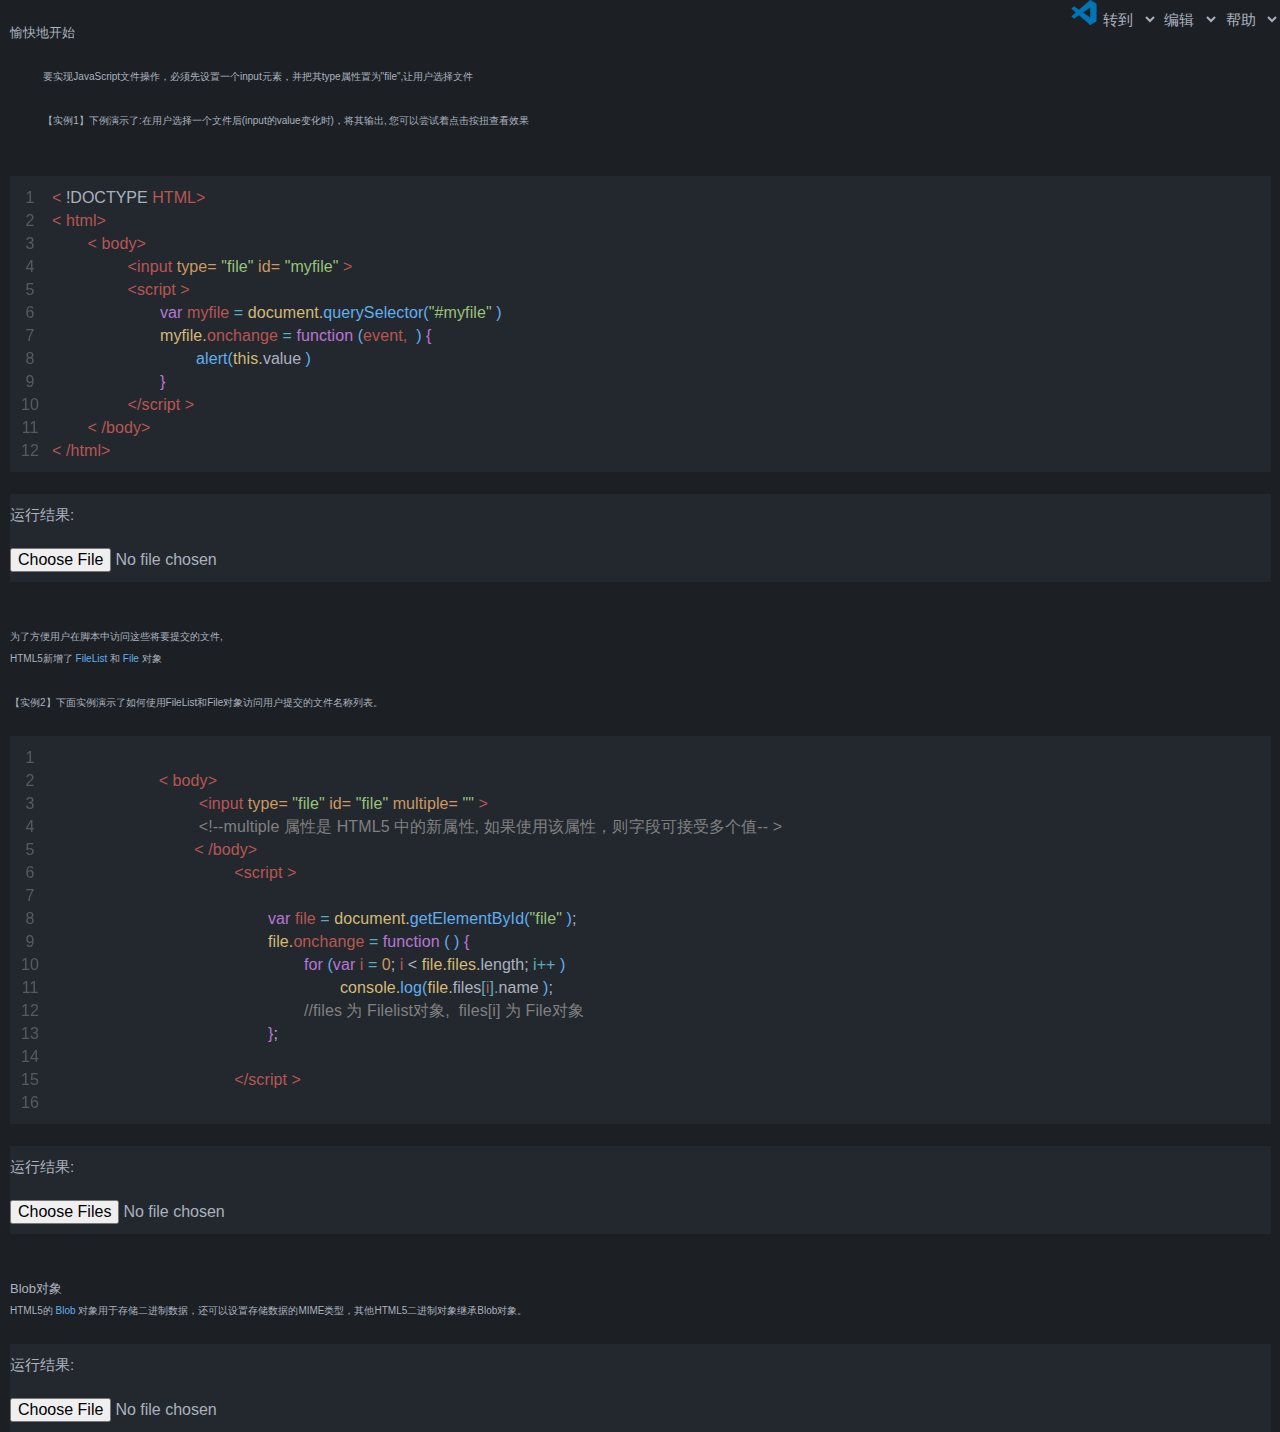
<file: 1.html>
<!DOCTYPE html>
<html>

<head>
    <meta charset="UTF-8" name="viewport" content="initial-scale=1,maximum-scale=2,
			minimum-scale=0.5,user-scalable=yes" />
    <style>
        * {
            padding: 0%;
            margin: 0%;
            outline: 0;
            border: 0;
            color: #abb2bf;
            background-color: rgb(28, 32, 37);
            font-size: 10px;
            font-weight: 400;
            tab-size: 4;
            font-family: "Franklin Gothic Medium", "Arial Narrow", Arial, sans-serif;
        }

        *::selection {
            background-color: rgba(62, 69, 87, 0.4);
        }

        textarea {
            width: 100%;
            height: 100%;
            font-size: 10px;
        }

        #maind {
            cursor: default;
            position: absolute;
            overflow: auto;
            top: -1000px;
            max-height: 40%;
            max-width: 80%;
            font-size: 15px;
            z-index: 10;
            padding: 7px;
            background-color: #1e1f23 !important;
        }

        #maind * {
            background-color: inherit;
            font-size: 15px;
        }

        #main,
        #tab2,
        #tab3 {
            counter-reset: mytitle 0;
            position: absolute;
            top: 0px;
            left: 0px;
            width: 100%;
            height: 100%;
            line-height: 22px;
        }

        #main,
        #tab3 {
            padding-left: 10px;
            padding-right: 9px;
            width: calc(100% - 19px);
        }

        #main * {
            background-color: inherit;
        }

        #tab4 {
            font-size: 10px;
        }

        #ball {
            z-index: 10;
            position: absolute;
            top: 0;
            left: 0;
            border-radius: 3px;
            text-align: center;
            vertical-align: middle;
        }

        #input {
            position: absolute;
            left: 0;
            top: 0px;
            font-size: 14px;
            width: calc(100% - 41px);
            height: 2000%;
            opacity: 0.1;
            padding-left: 41px;
            filter: brightness(0);
            caret-color: blue;
        }

        #output {
            height: 2000%;
            width: 100%;
        }

        a,
        .T {
            color: #61afef;
            font-weight: 450;
        }

        .T[mytext=""] {
            cursor: default;
        }

        li:not(.code li) {
            color: #79c3a1;
            padding-left: 10px;
            padding-right: 10px;
        }

        button {
            background-color: coral;
        }

        .title {
            font-size: 1.3em !important;
            transition-duration: 0.75s;

            font-weight: 450;
        }

        .title::before {
            counter-reset: my_small_title 0;
            /* content: counter(mytitle);*/
            counter-increment: mytitle 1;
            padding-right: 10px;
            padding-left: 5px;
        }

        .small_title {
            transition-duration: 0.75s;
            font-size: 1.0em;
            padding: 3px;
            padding-left: 15px;
        }

        .small_title::before {
            /*content: counter(mytitle)"."counter(my_small_title);
	*/
            counter-increment: my_small_title 1;
            padding-left: 10px;
            padding-right: 10px
        }

        .title:hover,
        .small_title:hover {
            filter: contrast(0.92);
        }

        .newp {
            line-height: 22px;
            font-size: 10px;

        }

        .code:not(#output) {
            cursor: default;
            font-weight: 400;
            font-size: 15px;
            background-color: rgb(35, 40, 46) !important;
            overflow: auto;
            padding-top: 10px;
            padding-bottom: 10px;
            max-height: 80vh;
            counter-reset: mycount 0;

        }

        .install {
            opacity: 0;
            transition-duration: 0.5s;
            transition-delay: 0.25s;
            position: relative;
            top: -20px;
            left: 88%;
            line-height: 20px;
            font-size: 14px;
            width: 12%;
            color: inherit;
            background-color: gray !important;
            filter: brightness(0.8);
            border-radius: 3px;
            vertical-align: middle;
        }

        .ther:hover .install {
            opacity: 1;
        }

        .install:active {
            filter: brightness(1.1);
            transition-delay: 0s;
        }

        .code li::before {
            display: inline-block;
            width: 40px;
            content: counter(mycount);
            filter: brightness(0.5);
            text-align: center;
            padding-right: 2px;
        }

        .code li {
            cursor: default;
            display: block;

            counter-increment: mycount 1;
            color: #abb2bf;
            font-size: medium;
            font-weight: 400;
            line-height: 23px;

        }

        .code li *,
        .code * {
            font-size: medium;
        }

        .code li:hover>* {
            filter: contrast(0.82);
        }

        .code:not(.code_html, .code_css, .broken) li:hover>*:first-child {
            filter: contrast(1);
        }

        .code li:hover {
            filter: contrast(0.93);
        }

        .code li:hover::before {
            color: #abb2bf;
            filter: brightness(1.05);
        }

        .code li pre {
            font-weight: 400;
            letter-spacing: 0.1px;
        }
    </style>
    <style>
        .mark {
            background-color: red;
            border-radius: 10px;
            width: 100%;
            height: 50px;
            position: absolute;
            left: 0;
            z-index: 10;
            clip-path: circle(5px at 5px 10px);
        }

        .vscode {
            clip-path: polygon(10% 25%,
                    0 35%,
                    75% 100%,
                    100% 85%,
                    100% 15%,
                    75% 0,
                    0 65%,
                    10% 75%,
                    75% 30%,
                    75% 70%,
                    10% 25%);
            background-color: rgb(0, 117, 181);
            width: 25px;
            height: 25px;
            border-radius: 5px;
            box-shadow: 5px 5px 5px 5px rgb(0, 126, 205);
            display: inline-block;
        }

        #menu {
            position: fixed;
            top: 0;
            right: 0;
            z-index: 10;
            height: 30px;
            max-width: 100%;
            overflow: hidden;
            transition-duration: 0.75s;
            transition-timing-function: ease-out;
        }

        select {
            font-size: 15px;
            transition-duration: 0.4s;
            transition-timing-function: ease-out;
            max-width: 7ch;
            margin-top: 5px;
        }

        option:first-child {
            display: none;
        }

        select:hover {
            filter: contrast(0.8);
            border-radius: 10px;
        }
    </style>


</head>

<body>
    <div id="menu" isopen="1">
        <button class="vscode" id="vscode"></button>
        <select id="goto">
            <option>转到</option>

            <option>转到上一个Mark</option>
            <option>转到下一个Mark</option>
            <option>转到第一个Mark</option>
            <option>转到最后的Mark</option>
            <option>转到指定的Mark</option>
            <option>转到页面开头</option>
            <option>转到页面末尾</option>
            <option disabled>添加一个Mark &nbsp;&nbsp;&nbsp;&nbsp;&nbsp;&nbsp;&nbsp;&nbsp;&nbsp;&nbsp;&nbsp;仅双击</option>
            <option disabled>删除一个Mark &nbsp;&nbsp;&nbsp;&nbsp;&nbsp;&nbsp;&nbsp;&nbsp;&nbsp;&nbsp; 仅长按</option>
            <option>清除所有Mark</option>
            <option>都不选</option>
        </select>
        <select id="edit">
            <option>编辑</option>
            <option>只读编辑器</option>
            <option>只写编辑器</option>
            <option>选择语言</option>
            <option>放入一个文件到编辑器</option>
        </select>
        <select id="help">
            <option>帮助</option>
            <option>开始</option>
            <option>速览帮助文档</option>
            <option>运行编辑器的文本</option>
            <option>打开输出窗口</option>

        </select>

    </div>

    <div id="maind" ishover="0"></div>

    <div id="tab2">
        <pre class='code' id="output">
        </pre>
        <textarea id="input"></textarea>
    </div>

    <div id="tab3"></div>

    <div id="main">
        <br>
        <!--1-->
        <h1 class="title">愉快地开始</h1>
        <p class="newp">
            要实现JavaScript文件操作，必须先设置一个input元素，并把其type属性置为"file",让用户选择文件

            【实例1】下例演示了:在用户选择一个文件后(input的value变化时)，将其输出, 您可以尝试着点击按扭查看效果

        </p>
        <div class="ther" truecode="writetoConsole(['$$'])">
            <pre class="code broken" mark="html,0,5;js,5,9;html,9,12">
< !DOCTYPE HTML>
< html>
    < body>
        <input type="file" id="myfile">
        <script>
            var myfile = document.querySelector("#myfile")
            myfile.onchange = function (event,) {
                alert(this.value)
            }
        </script>
    < /body>
< /html>
            </pre>
        </div>

        <div class="code">
            运行结果:
            <br><br>
            <input type="file" id="myfile">
        </div>

        <!--2-->

        <br><br>
        为了方便用户在脚本中访问这些将要提交的文件, <br>HTML5新增了
        <a class="T" mytext="<a>(FileList)</a><br>表示用户选择的文件列表
	<br/>">FileList</a>
        和<a class="T" mytext="<a>(File)</a><br>表示用户选择的文件列表中的文件对象
	<br/><br /><li>name   文件名</li><li>lastModifiedDate    文件最后的修改时间</li>"> File </a>对象
        <br><br>
        【实例2】下面实例演示了如何使用FileList和File对象访问用户提交的文件名称列表。


        <br><br>
        <pre class="code broken" mark="html,0,6;js,6,14;html,14,16">

            < body>
                <input type="file" id="file" multiple>
                <!--multiple 属性是 HTML5 中的新属性, 如果使用该属性，则字段可接受多个值-->
                < /body>
                    <script>

                        var file = document.getElementById("file");
                        file.onchange = function () {
                            for (var i = 0; i < file.files.length; i++)
                                console.log(file.files[i].name);
                            //files 为 Filelist对象, files[i] 为 File对象
                        };

                    </script>
        </pre>
        <br>
        <div class="code">运行结果:<br><br>
            <input type="file" id="files" multiple>
        </div>


        <!--3-->
        <br /><br />
        <h1 class="title">Blob对象</h1>

        HTML5的<a class="T" mytext="
<a>(Blob)</a><br>用于存储二进制数据，还可以设置存储数据的MIME类型<br/><br />
<li>
size 表示一个Blob对象的字节长度
</li><li>
type 表示Blob的MIME类型，如果为未知类型，则返回一个空字符串</li>">
            Blob </a>对象用于存储二进制数据，还可以设置存储数据的MIME类型，其他HTML5二进制对象继承Blob对象。
        <br /><br />
        <div class="code">
            运行结果:<br /><br>
            <input type="file" id="threeinput">
        </div>

    </div>
    <script>
        lastMs = 500
            lastCount = 0
            xms = 500

            function calcMs(last, now, xms) {
                if (last < now) {
                    if (last + xms > now)
                        return 1
                    else
                        return 0
                }
                else {
                    if (1000 - last + now < xms)
                        return 1
                    else
                        return 0
                }
            }

            function nclick(n, func) {
                let time = new Date()
                let nowMs = time.getMilliseconds()
                let y = calcMs(lastMs, nowMs, xms)
                if (y) {
                    if (lastCount + 1 == n) {
                        func()
                        lastMs = 500
                        lastCount = 0
                        return
                    }
                }
                else {
                    lastMs = 500
                    lastCount = 0
                }
                lastCount++
                lastMs = nowMs
            }
/*
            例如:
            
            one=document.getElementById("one")
            one.onclick=function(){
                nclick(3,function(){
                    alert("nclick")
                })
            }*/
    </script>
    <script>
        class Menu {
            menu = document.getElementById("menu")
            chu() {
                if (this.menu.getAttribute("isopen") == "1")
                    this.Close()
                else
                    this.Open()
            }
            Open() {
                this.menu.style.width = "auto"
                this.menu.setAttribute("isopen", "1")
            }
            Close() {
                this.menu.style.width = 30 + "px"
                this.menu.style.height = 30 + "px"
                this.menu.setAttribute("isopen", "0")
            }
        }


        class menuson {
            select_funcs_list = []
            select_list = []
            constructor(strlist) {
                for (var str of strlist) {
                    this.select_list.push(document.getElementById(str))
                    this.select_funcs_list.push([])
                }
            }
        }

        var mymenu_Son = new menuson(['goto', 'edit', 'help'])

        function bind_menuson() {
            for (let i = 0; i < mymenu_Son.select_list.length; i++) {
                mymenu_Son.select_list[i].onchange = function () {
                    if (
                        mymenu_Son.select_funcs_list[i][
                        mymenu_Son.select_list[i].selectedIndex - 1
                        ]
                    )
                        mymenu_Son.select_funcs_list[i][
                            mymenu_Son.select_list[i].selectedIndex - 1
                        ]()
                    mymenu_Son.select_list[i].selectedIndex = 0
                }
            }
        }

        bind_menuson()



        var vs = document.getElementById("vscode")
        var mymenu = new Menu()
        vs.onclick = function () {
            mymenu.chu()
        }
        vs.oncontextmenu = function () {
            mymenu.chu()
        }
        vs.ondblclick = function () {
            mymenu.chu()
        }
        vs.onmouseover = function () {
            mymenu.chu()
        }



    </script>
    <script>
        var main = document.getElementById("main")
        var tab2 = document.getElementById("tab2")
        var tab3 = document.getElementById("tab3")

        tab3.style.display = "none"
        tab2.style.display = "none"
        var nowtab = main

        function switchto(obj) {
            if (obj == nowtab)
                return
            obj.style.display = "block"
            nowtab.style.display = "none"
            nowtab = obj
        }

        function Console(str, save = 0) {
            if (!save)
                tab3.innerHTML = ""
            var tid = document.createElement("textarea")
            tid.value = str
            tab3.appendChild(tid)
            OpenPos("输出到输出窗口", event.pageX - 200, event.pageY)
        }

        function writetoConsole(list) {
            tab3.innerHTML = ""
            for (var l of list) {
                if (typeof (l) == 'string') {
                    l = document.createTextNode(l)
                }
                tab3.appendChild(l)
            }
        }

        function Run(str) {
            window.setTimeout(str, 0)
        }

    </script>
    <script>
        var maind = document.getElementById("maind")

        function to() {
            var allT = document.getElementsByClassName("T")
            for (var aT of allT) {
                aT.onmouseover = function () { Open(this) };
            }
            maind.onmouseover = function () { this.setAttribute("ishover", "1") }
            maind.onmouseout = function () {
                this.setAttribute("ishover", "0")
                Close()
            }
        }


        class pos {
            x = 0
            y = 0
        }

        function Open(obj) {
            if (obj.getAttribute("mytext") == "")
                return
            maind.innerHTML = obj.getAttribute("mytext")
            to()
            var mypos = new pos()
            mypos.x = event.pageX
            mypos.y = event.pageY
            width = 0
            if (width > window.innerWidth) {
                maind.style.left = window.innerWidth - maind.innerHTML.length * 20 + "px"
            }
            else
                maind.style.left = mypos.x + "px"
            maind.style.top = mypos.y + "px"
            maind.style.color = obj.style.color
            if (obj.wantcolor)
                maind.style.color = obj.getAttribute("wantcolor")

        }
        function Close() {
            maind.style.top = "-1000px"
        }

        function OpenPos(str, x, y) {
            maind.style.top = y + "px"
            maind.style.left = x + "px"
            maind.innerHTML = str
        }


    </script>
    <script>
        function formatAllP() {
            AllP = document.getElementsByClassName("newp")
            for (P of AllP) {
                var text = P.innerHTML
                var k = 0
                for (var i = 0; i < text.length; i++)
                    if (text[i] == "\n") {
                        text =
                            text.substring(0, i) +
                            "<br/>" +
                            text.substring(i + 1, text.length + k)
                        k += 3
                    } else if (text[i] == " ") {
                        text =
                            text.substring(0, i) +
                            "&nbsp;" +
                            text.substring(i + 1, text.length + k)
                        k += 1
                    }
                P.innerHTML = text
            }
        }


        function initInstall() {
            var Allther = document.getElementsByClassName("ther")
            for (var t of Allther) {
                var but = document.createElement("button")
                but.className = "install"
                but.appendChild(document.createTextNode("复制"))
                t.appendChild(but)
            }
        }
        function bindInstall() {
            var Allinstall = document.getElementsByClassName("install")
            for (var ins of Allinstall) {
                ins.onclick = function () {
                    Console(this.parentNode.innerHTML)
                }
                ins.ondblclick = function () {
                    var str = this.parentNode.getAttribute("truecode")
                    Run(str)
                }
                ins.onmouseout = function () {
                    Close()
                }
            }
        }

        formatAllP()
        initInstall()
        bindInstall()


    </script>
    <script>
        var color = {
            red: "#b85653",
            blue: "#61afef",
            yellow: "#d4ba76",
            green: "#98c379",
            zi: "#b876d4",
            brown: "#cd9861",
            bgreen: "#57adbb",
            white: "#abb2bf",
            grey: "grey",
            white: "#ffffff",
        }

        var value = 0

        class Draw {
            main = document.getElementById("main")
            output = document.getElementById("output")
            input = document.getElementById("input")
            line_List = []
            Text_List = []
            word_list = []
            Obj_List = []
            Li_Obj_List = []
            src_list = []
            now_obj
            now_li_obj
            laugue = "code"

            constructor() {
                this.line_List = []
                this.Text_List = []
                this.word_list = []
                this.Obj_List = []
                this.Li_Obj_List = []
            }
            endsWith(str, src) {
                for (var i = src.length - 1; i >= 0; i--)
                    if (src.substring(i, src.length) == str) return 1
                return 0
            }
            getTexts() {
                //olny get this laugue text
                this.Obj_List = document.getElementsByClassName(this.laugue)
                for (var i = this.Text_List.length; i < this.Obj_List.length; i++) {
                    this.Text_List.push(this.Obj_List[i].innerHTML)
                    this.Obj_List[i].innerHTML = ""
                }
                //clear obj text
            }
            getLines(text) {
                //from text get lines
                var str = ""
                value++
                //the value is  is global,
                //so it can be used in any subclass without duplicate name
                this.line_List = text.split("\n")
                for (var line of this.line_List)
                    str += '<li class="' + value + '"></li>'
                // In order to distinguish the li groups in each label object,
                //values with different values are used for naming
                this.now_obj.innerHTML = str
                //clear now_obj, and add many li(line) for it
                this.Li_Obj_List = document.getElementsByClassName(String(value))
                //then let us get them
            }
            getLines2(text) {
                //from text get lines
                var str = ""
                value++
                //the value is  is global,
                //so it can be used in any subclass without duplicate name
                this.line_List = text.split("\n")
                for (var line of this.line_List)
                    str += '<li class="' + value + '"></li>'
                // In order to distinguish the li groups in each label object,
                //values with different values are used for naming
                this.now_obj.innerHTML += str
                //clear now_obj, and add many li(line) for it
                this.Li_Obj_List = document.getElementsByClassName(String(value))
                //then let us get them
            }
            Laugue_Split(line) {
                return line
            }
            getWords(line) {
                //from line get words
                var str = ""
                for (var i = 0; line[i] == " " || line[i] == "\t"; i++) {
                    if (line[i] == " ") str += "&nbsp;"
                    else if (line[i] == "\t") str += "        "
                }
                //retain ' ' on head
                var tmp = this.Laugue_Split(line)
                //please use your idea add' '，then i can spilt it
                this.word_list = tmp.split(/[ 	]/)
                this.word_list.unshift(str)
                for (var t of this.word_list) this.src_list.push(t)
            }

            Run() {
                //→get All Text With the specified class name
                //→Take one from the text list each time and split it into a row list
                //→Split one line at a time into a word list
                //→Find the word with the specified mark from the word list and color it
                this.getTexts()
                for (var i = 0; i < this.Obj_List.length; i++) {
                    this.now_obj = this.Obj_List[i]
                    this.getLines(this.Text_List[i])
                    for (var j = 0; j < this.Li_Obj_List.length; j++) {
                        this.getWords(this.line_List[j])
                        this.now_li_obj = this.Li_Obj_List[j]
                        this.check()
                    }
                }
            }
            Run_Text(i = -1) {
                if (i == -1) {
                    this.now_obj = this.output
                    this.getLines(this.input.value)
                } else {
                    this.getTexts()
                    this.now_obj = this.Obj_List[i]
                    this.getLines(this.Text_List[i])
                }
                for (var j = 0; j < this.Li_Obj_List.length; j++) {
                    this.getWords(this.line_List[j])
                    this.now_li_obj = this.Li_Obj_List[j]
                    this.check()
                }
            }

            add(str) {
                this.main.innerHTML += '<pre class="code code_js">' + str + "</pre>"
                this.Run_Text(this.Text_List.length)
                to()
            }
            reset(i, str) {
                this.Text_List[i] = str
                this.Run_Text(i)
                to()
            }

            insert(obj, text) {
                //let me insert a text to obj and color for you
                this.now_obj = obj
                this.getLines2(text)
                for (var j = 0; j < this.Li_Obj_List.length; j++) {
                    this.getWords(this.line_List[j])
                    this.now_li_obj = this.Li_Obj_List[j]
                    this.check()
                }
            }

            draw(word, color_index = "white", text = "", yes = 0) {
                //Returns a formatted colored string for insertion
                if (yes == 1)
                    var str =
                        '<pre style="display:inline;color: ' +
                        color[color_index] +
                        ';text-decoration:line-through;"' +
                        'class="T" ' +
                        'wantcolor="' +
                        color[color_index] +
                        '"' +
                        "mytext='" +
                        text +
                        "'>" +
                        word +
                        "</pre>"
                else
                    var str =
                        '<pre style="display:inline;color: ' +
                        color[color_index] +
                        '"  wantcolor="' +
                        color[color_index] +
                        '"class="T"' +
                        " mytext='" +
                        text +
                        "'>" +
                        word +
                        "</pre>"
                return str
            }
            find_a(char, color, text = "") {
                //Find text in lines in word and quickly color
                for (var i = 0; i < this.word_list.length; i++) {
                    for (var c of char)
                        if (
                            this.word_list[i] == c ||
                            this.word_list[i].indexOf(c) != -1
                        )
                            this.word_list[i] = this.draw(
                                this.word_list[i],
                                color,
                                text
                            )
                }
            }

            find() { }
            //Develop more detailed dyeing methods

            check() {
                //Check and reorganize
                var str = ""
                var word = ""
                this.find()
                //Provide a method to process the words in each line of text,
                //and then I will combine the words into lines and give them to li
                for (var i = 0; i < this.word_list.length; i++) {
                    if (
                        i == 0 ||
                        this.word_list[i].indexOf(".") != -1 ||
                        this.word_list[i].indexOf("[") != -1 ||
                        (
                            (i < this.word_list.length - 1 &&
                                this.word_list[i + 1] == ")") ||
                            this.word_list[i + 1] == ";")
                        ||
                        (i < this.word_list.length - 1 &&
                            this.word_list[i + 1].indexOf("[") != -1) ||
                        (i < this.word_list.length - 1 &&
                            this.word_list[i + 1].indexOf("]") != -1) ||
                        (i < this.word_list.length - 1 &&
                            this.word_list[i + 1].indexOf("{") != -1) ||
                        (i < this.word_list.length - 1 &&
                            this.word_list[i + 1].indexOf("}") != -1)
                    )
                        str += this.word_list[i]
                    else str += this.word_list[i] + "&nbsp;"
                }
                this.now_li_obj.innerHTML = str
            }
        }

        class Draw_js extends Draw {
            virible_list = []
            defined_virible = [
                "null",
                "true",
                "false",
                "undefined",
                "arguments",
                "Boolean",
                "Array",
                "Date",
                "Object",
                "eval",
                "Error",
                "EvalError",
                "Function",
                "JOSN",
                "Infinity",
                "NaN",
                "Number",
                "RangeError",
                "ReferenceError",
                "String",
                "SyntaxError",
                "TypeError",
                "URIError",
            ]
            keyword = [
                "function",
                "var",
                "else if",
                "if",
                "else",
                "do",
                "while",
                "for",
                "in",
                "of",
                "break",
                "countine",
                "let",
                "const",
                "static",
                "class",
                "extends",
                "switch",
                "case",
                "return",
                "try",
                "catch",
                "throw",
                "debuger",
                "use strict",
                "new",
                "delete",
            ]
            class_obj_list = [
                "window",
                "document",
                "History",
                "Url",
                "Number",
                "String",
                "Array",
                "Date",
                "Math",
                "RegExp",
                "Element",
                "attributes",
                "Navigator",
                "Screen",
                "Location",
            ]
            constructor() {
                super()
                this.laugue = "code_js"
            }

            Laugue_Split(line) {
                var tmp = line
                var tmp2 = line
                var k = 0
                for (var i = 0; i < tmp2.length; i++) {
                    if (tmp2[i] == "." || tmp2[i] == "(" || tmp2[i] == ",") {
                        tmp =
                            tmp2.substring(0, i + 1) +
                            " " +
                            tmp2.substring(i + 1, line.length + k)
                        tmp2 = tmp
                        i++
                        k++
                    } else if (
                        tmp2[i] == ")" ||
                        tmp2[i] == "]" ||
                        tmp2[i] == "}" ||
                        tmp2[i] == "{" ||
                        tmp2[i] == ";"
                    ) {
                        tmp =
                            tmp2.substring(0, i) +
                            " " +
                            tmp2.substring(i, line.length + k)
                        tmp2 = tmp
                        i++
                        k++
                    } else if (tmp2[i] == '"') {
                        i++
                        for (; tmp2[i] != '"' && i < tmp2.length; i++) continue
                    } else if (tmp2[i] == "'") {
                        i++
                        for (; tmp2[i] != "'" && i < tmp2.length; i++) continue
                    } else if (
                        tmp2[i] == "=" ||
                        tmp2[i] == "+" ||
                        tmp2[i] == "-" ||
                        tmp2[i] == "*" ||
                        tmp2[i] == "&&" ||
                        tmp2[i] == "||" ||
                        tmp2[i] == "[" ||
                        tmp2[i] == ":"
                    ) {
                        if (
                            tmp2[i - 1] != " " &&
                            tmp2[i + 1] != " " &&
                            tmp2[i - 1] != tmp2[i] &&
                            tmp2[i + 1] != tmp2[i]
                        ) {
                            tmp =
                                tmp2.substring(0, i) +
                                " " +
                                tmp2[i] +
                                " " +
                                tmp2.substring(i + 1, line.length + k)
                            tmp2 = tmp
                            i += 2
                            k += 2
                        } else if (
                            tmp2[i - 1] != " " &&
                            tmp2[i + 1] == " " &&
                            tmp2[i - 1] != tmp2[i]
                        ) {
                            tmp =
                                tmp2.substring(0, i) +
                                " " +
                                tmp2[i] +
                                tmp2.substring(i + 1, line.length + k)
                            tmp2 = tmp
                            i += 1
                            k += 1
                        } else if (
                            tmp2[i - 1] == " " &&
                            tmp2[i + 1] != " " &&
                            tmp2[i + 1] != tmp2[i]
                        ) {
                            tmp =
                                tmp2.substring(0, i) +
                                tmp2[i] +
                                " " +
                                tmp2.substring(i + 1, line.length + k)
                            tmp2 = tmp
                            i += 1
                            k += 1
                        }
                    }
                }
                return tmp
            }
            find() {
                this.find_a(
                    [
                        "=",
                        "+",
                        "-",
                        "*",
                        "/",
                        "&lt;",
                        "&gt;",
                        "&",
                        "|",
                        "^",
                        "!",
                        "[",
                        "]",
                    ],
                    "bgreen"
                )
                this.find_a(["{", "}"], "zi")
                this.find_a(['"', "'"], "green")
                this.find_a([".", ":"], "yellow")
                this.find_a([","], "red")
                this.find_a(["(", ")"], "blue")
            }

            find_a(char, color) {
                //find
                for (var i = 0; i < this.word_list.length; i++) {
                    try {
                        if (this.word_list[i].indexOf("<pre") != -1) continue
                        if (this.word_list[i].indexOf("//") != -1) {
                            for (; i < this.word_list.length; i++)
                                this.word_list[i] = this.draw(this.word_list[i], "grey")
                            return
                        } else if (this.word_list[i].indexOf("~$") != -1) {
                            this.word_list[i] =
                                this.word_list[i].substring(
                                    0,
                                    this.word_list[i].indexOf("~$")
                                ) +
                                this.word_list[i].substring(
                                    this.word_list[i].indexOf("~$") + 2,
                                    this.word_list[i].length
                                )
                            this.word_list[i] = this.draw(
                                this.word_list[i],
                                "white",
                                "ERROR!!!",
                                1
                            )
                            this.now_li_obj.style.background = "pink"
                        } else if (this.keyword.indexOf(this.word_list[i]) != -1) {
                            if (this.word_list[i] == "class" && i < this.word_list.length - 1) {
                                this.class_obj_list.push(
                                    this.word_list[i + 1])

                                this.word_list[i + 1] = this.draw(
                                    this.word_list[i + 1],
                                    "yellow",
                                    "class: " + this.word_list[i + 1]
                                )
                            }
                            this.word_list[i] = this.draw(this.word_list[i], "zi")
                        } else if (this.word_list[i + 1] == "=") {
                            this.virible_list.push(this.word_list[i])
                            this.word_list[i + 1] = this.draw(
                                this.word_list[i + 1],
                                "bgreen"
                            )
                            this.word_list[i] = this.draw(
                                this.word_list[i],
                                "red",
                                "virible: " + this.word_list[i]
                            )
                        } else if (this.virible_list.indexOf(this.word_list[i]) != -1)
                            this.word_list[i] = this.draw(
                                this.word_list[i],
                                "red",
                                "virible: " + this.word_list[i]
                            )
                        else if (this.class_obj_list.indexOf(this.word_list[i]) != -1)
                            this.word_list[i] = this.draw(
                                this.word_list[i],
                                "yellow",
                                "class: " + this.word_list[i]
                            )
                        else if (
                            !isNaN(Number(this.word_list[i])) ||
                            this.defined_virible.indexOf(this.word_list[i]) != -1
                        )
                            this.word_list[i] = this.draw(this.word_list[i], "brown")
                        else {
                            for (var c of char) {
                                if (
                                    this.word_list[i] == c ||
                                    this.word_list[i].indexOf(c) != -1
                                )
                                    if (c == ".") {
                                        this.word_list[i] = this.draw(
                                            this.word_list[i],
                                            color,
                                            "object: " + this.word_list[i]
                                        )

                                    }
                                    else if (c == "(") {
                                        this.word_list[i] = this.draw(
                                            this.word_list[i],
                                            color,
                                            "function :  " + this.word_list[i] + "...)"
                                        )
                                    } else if (c == ",") {
                                        this.virible_list.push(
                                            this.word_list[i].substring(
                                                0,
                                                this.word_list[i].length - 1
                                            )
                                        )
                                        this.word_list[i] = this.draw(
                                            this.word_list[i],
                                            "red",
                                            "virible: " + this.word_list[i]
                                        )
                                    } else
                                        this.word_list[i] = this.draw(
                                            this.word_list[i],
                                            color
                                        )
                            }
                        }
                    }
                    catch (a) {
                        this.word_list[i] = this.draw(
                            this.word_list[i],
                            "white",
                            "ERROR!!!",
                            1
                        )
                    }
                }

            }
        }

        class Draw_html extends Draw {
            constructor() {
                super()
                this.laugue = "code_html"
            }
            Laugue_Split(line) {
                var tmp = line
                var tmp2 = line
                var k = 0
                for (var i = 0; i < tmp2.length; i++) {
                    if (tmp2[i] == ">") {
                        tmp =
                            tmp2.substring(0, i) +
                            " &gt; " +
                            tmp2.substring(i + 1, line.length + k)
                        i += 6
                        k += 6
                        tmp2 = tmp
                    } else if (tmp2[i] == "<") {
                        tmp =
                            tmp2.substring(0, i) +
                            " &lt;" +
                            tmp2.substring(i + 1, line.length + k)
                        tmp2 = tmp
                        i += 5
                        k += 5
                    } else if (tmp2[i] == "=") {
                        if (tmp2[i - 1] != " " && tmp2[i + 1] != " ") {
                            tmp =
                                tmp2.substring(0, i) +
                                "= " +
                                tmp2.substring(i + 1, line.length + k)
                            tmp2 = tmp
                            i += 2
                            k += 2
                        } else if (tmp2[i - 1] != " " && tmp2[i + 1] == " ") {
                            tmp =
                                tmp2.substring(0, i) +
                                "= " +
                                tmp2.substring(i + 1, line.length + k)
                            tmp2 = tmp
                            i += 2
                            k += 2
                        } else if (tmp2[i] == '"') {
                            i++
                            for (; i < tmp2.length; i++)
                                if (tmp2[i] == '"') {
                                    tmp =
                                        tmp2.substring(0, i + 1) +
                                        " " +
                                        tmp2.substring(i + 1, line.length + k)
                                    tmp2 = tmp
                                    i += 1
                                    k += 1
                                    break
                                }
                        }
                    }
                }
                return tmp
            }

            find() {
                var re = 0
                for (var i = 0; i < this.word_list.length; i++) {
                    try {
                        re = this.find_a(["&lt;", "&gt;"], "red", i, "Tag")
                        re = this.find_a(["="], "brown", i, "Attribute")
                        re = this.find_a(['"', '"'], "green", i)
                    }
                    catch (a) {
                        this.word_list[i] = this.draw(this.word_list[i], "white", "ERROR", 1)
                    }
                }
            }
            find_a(char, color, i, text = "") {
                if (this.word_list[i].indexOf("<pre") != -1) return
                if (this.word_list[i].startsWith("&lt;!--")) {
                    for (; i < this.word_list.length; i++) {
                        this.word_list[i] = this.draw(this.word_list[i], "grey")
                    }
                } else if (this.word_list[i].indexOf("~$") != -1) {
                    this.word_list[i] =
                        this.word_list[i].substring(
                            0,
                            this.word_list[i].indexOf("~$")
                        ) +
                        this.word_list[i].substring(
                            this.word_list[i].indexOf("~$") + 2,
                            this.word_list[i].length
                        )
                    this.word_list[i] = this.draw(
                        this.word_list[i],
                        "white",
                        "ERROR!!!",
                        1
                    )
                    this.now_li_obj.style.background = "pink"
                } else {
                    for (var c of char)
                        if (
                            this.word_list[i] == c ||
                            this.word_list[i].startsWith(c) ||
                            this.endsWith(c, this.word_list[i])
                        ) {
                            if (c == "=")
                                this.word_list[i] = this.draw(
                                    this.word_list[i],
                                    color,
                                    text + ": " + this.word_list[i]
                                )
                            else if (c == '"')
                                this.word_list[i] = this.draw(this.word_list[i], color)
                            else
                                this.word_list[i] = this.draw(
                                    this.word_list[i],
                                    color,
                                    text +
                                    ": " +
                                    this.word_list[i].substring(
                                        4,
                                        this.word_list[i].length
                                    )
                                )
                        }
                }
            }
        }

        class Draw_css extends Draw {
            to_split = [".", "#", ":", '"', ";", "{", "!", "]", "[", "/", ")"]
            first_line = 0
            is_kong = 0
            tag_lib = [
                "*",
                "html",
                "body",
                "head",
                "title",
                "a",
                "img",
                "audio",
                "input",
                "b",
                "sup",
                "i",
                "small",
                "font",
                "em",
                "strong",
                "sub",
                "ins",
                "del",
                "code",
                "kbd",
                "samp",
                "var",
                "pre",
                "abbr",
                "address",
                "bdo",
                "blockquote",
                "cite",
                "q",
                "dfn",
                "p",
                "div",
                "ul",
                "li",
                "ol",
                "dl",
                "dt",
                "dd",
                "hr",
                "br",
                "h1",
                "h2",
                "h3",
                "h4",
                "h5",
                "h6",
                "main",
                "xmp",
                "style",
                "script",
                "link",
                "textarea",
                "button",
                "select",
                "option",
                "optgroup",
                "picture",
                "source",
                "map",
                "area",
                "table",
                "tr",
                "th",
                "td",
                "caption",
                "from",
                "label",
                "fieldset",
                "legend",
                "datalist",
                "keygen",
                "output",
                "span",
                "frame",
                "iframe",
                "object",
                "embed",
                "marguee",
                "canvas",
                "video",
                "base",
                "meta",
                "details",
                "summary",
                "mark",
                "noscript",
                "figure",
                "svg",
                "circle",
                "line",
                "polyline",
                "rect",
                "ellipse",
                "polygon",
                "path",
                "text",
                "use",
                "g",
                "defs",
                "pattern",
                "animate",
                "image",
                "animateTransform",
            ]
            constructor() {
                super()
                this.laugue = "code_css"
            }
            isTag(word) {
                var word_list = word.split(/[ 	]/)
                for (var w of word_list) if (this.tag_lib.indexOf(w) != -1) return 1
                return 0
            }
            isNumber(word) {
                if (!isNaN(Number(word[0]))) return 1

                return 0
            }
            getWords(line) {
                this.word_list = []
                var str = line

                var last_index = 0
                for (var i = 0; i < str.length; i++) {
                    if (!isNaN(Number(str[i])) || this.to_split.indexOf(str[i]) != -1) {
                        this.word_list.push(str.substring(last_index, i))
                        last_index = i
                    }
                }
                this.word_list.push(str.substring(last_index, str.length))
            }
            find_a(char, color, i, text = "") {
                //Find text in lines in word and quickly color
                if (this.word_list[i].indexOf("<pre") != -1) return
                if (this.word_list[i].startsWith("/*")) {
                    for (; i < this.word_list.length; i++) {
                        this.word_list[i] = this.draw(this.word_list[i], "grey")
                    }
                } else if (this.word_list[i].indexOf("~$") != -1) {
                    this.word_list[i] =
                        this.word_list[i].substring(
                            0,
                            this.word_list[i].indexOf("~$")
                        ) +
                        this.word_list[i].substring(
                            this.word_list[i].indexOf("~$") + 2,
                            this.word_list[i].length
                        )
                    this.word_list[i] = this.draw(
                        this.word_list[i],
                        "white",
                        "ERROR!!!",
                        1
                    )
                    this.now_li_obj.style.background = "pink"
                } else if (this.isTag(this.word_list[i]))
                    this.word_list[i] = this.draw(
                        this.word_list[i],
                        "red",
                        "Tag: " + this.word
                    )
                else if (
                    this.first_line == 0 &&
                    this.word_list.length - 1 > i &&
                    this.word_list[i + 1].indexOf(":") != -1
                )
                    this.word_list[i] = this.draw(
                        this.word_list[i],
                        "brown",
                        "Attribute: " + this.word
                    )
                else
                    for (var c of char) {
                        if (
                            this.word_list[i] == c ||
                            this.word_list[i].indexOf(c) != -1
                        ) {
                            if (text != "")
                                this.word_list[i] = this.draw(
                                    this.word_list[i],
                                    color,
                                    text + this.word
                                )
                            else {
                                this.word_list[i] = this.draw(this.word_list[i], color)
                            }
                        }
                    }
            }
            find() {
                for (var i = 0; i < this.word_list.length; i++) {
                    this.word = this.word_list[i]
                    try {
                        if (this.word_list.indexOf(";") == -1) {
                            //first line
                            this.first_line = 1
                            this.find_a(["#"], "blue", i, "id: ")
                            this.find_a(["."], "yellow", i, "class ")
                            this.find_a([":", "::"], "bgreen", i, "Pseudo ")
                            this.find_a(["["], "brown", i, "Attribute: ")
                            this.find_a(["]"], "brown", i)
                        } else {
                            //other
                            this.first_line = 0
                            this.find_a([":"], "brown", i)
                            this.find_a(["(", ")"], "bgreen", i, "func: ")
                        }
                        this.find_a(["@", "}", "{", "!"], "zi", i)
                        this.find_a(['"'], "green", i)
                    } catch (a) {
                        this.word_list[i] = this.draw(
                            this.word_list[i],
                            "white",
                            "ERROR",
                            1
                        )
                    }
                }
            }
            check() {
                //Check and reorganize
                var str = ""
                var word = ""
                this.find()
                //Provide a method to process the words in each line of text,
                //and then I will combine the words into lines and give them to li
                for (word of this.word_list) str += word
                this.now_li_obj.innerHTML = str
            }
        }

        class Draw_py extends Draw_js {
            keyword = [
                "class",
                "def",
                "lambda",
                "for",
                "in",
                "while",
                "if",
                "elif",
                "else",
                "try",
                "except",
            ]
            defined_virible = ["None"]
            class_obj_list = [
                "list",
                "tuple",
                "dict",
                "set",
                "int",
                "float",
                "str",
                "repr",
                "double",
                "Exception",
            ]
            constructor() {
                super()
                this.laugue = "code_py"
            }
        }


        var mydraw_text = new Draw()
        var mydraw_js = new Draw_js()
        mydraw_js.Run()
        var mydraw_html = new Draw_html()
        mydraw_html.Run()
        var mydraw_css = new Draw_css()
        mydraw_css.Run()
        var mydraw_py = new Draw_py()
        mydraw_py.Run()

        function Draw_broken(mark, Laugue_list, Laugue_obj_list) {
            function splitMark(str) {
                var result = []
                var all = str.split(";")
                for (a of all) result.push(a.split(","))
                return result
            }
            function rangeListToStr(list, start, end) {
                var endstr = ""
                for (var i = start; i < end; i++) {
                    if (i == end - 1) endstr += list[i]
                    else endstr += list[i] + "\n"
                    //最后一行总是多出一个'\n', 所以总会空出一行
                }
                return endstr
            }

            var broken = document.getElementsByClassName("broken")
            for (var bor of broken) {
                var paragraph = bor.getAttribute(mark)
                var result = splitMark(paragraph)
                var line_List = bor.innerHTML.split("\n")
                src.push(bor.innerHTML)
                bor.innerHTML = ""
                for (re of result) {
                    for (var i = 0; i < Laugue_obj_list.length; i++) {
                        if (re[0] == Laugue_list[i]) {
                            var endstr = rangeListToStr(
                                line_List,
                                Number(re[1]),
                                Number(re[2])
                            )
                            Laugue_obj_list[i].insert(bor, endstr)

                            break
                        }
                    }
                }
            }
        }
        var src = []
        Draw_broken("mark", ["js", "css", "html"], [mydraw_js, mydraw_css, mydraw_html])

        to()


    </script>
    <script>
        class Mark_Stack {
            Stack = []
            index = -1
            go(i = -666) {
                if (i != -666) {
                    this.index = i
                    return this.Stack[i]
                }
                else if (this.index < this.Stack.length - 1 && this.Stack.length > 0) {
                    this.index++
                    return this.Stack[this.index]
                }
            }
            retu(i = -666) {
                if ((i != -666)) {
                    this.index = i
                    return this.Stack[i]
                }
                else if (this.index > 0 && this.Stack.length > 0) {
                    this.index--
                    return this.Stack[this.index]
                }
            }

            draw() {
                var tmp = document.createElement("div")
                tmp.className = "mark"
                document.body.appendChild(tmp)
                return tmp
            }
            addMark(y = null) {
                var tmp = this.draw()
                if (y)
                    tmp.style.top = y + "px"
                else
                    tmp.style.top = event.pageY + "px"
                this.Stack.push(tmp)
            }
            DelMark(y = null) {
                if (!y) {
                    var i = this.Stack.length - 1
                    document.body.removeChild(this.Stack[i])
                    this.Stack.splice(i, 1)
                }
                for (var i = 0; i < this.Stack.length; i++) {
                    var top = Number(this.Stack[i].style.top.substring(0, this.Stack[i].style.top.length - 2))
                    if (top < y + 20 && top > y - 40) {
                        document.body.removeChild(this.Stack[i])
                        this.Stack.splice(i, 1)
                    }
                }
                if (this.index > -1)
                    this.index--
            }
            clear() {
                for (; this.Stack.length > 0;) {
                    document.body.removeChild(this.Stack[this.Stack.length - 1])
                    this.Stack.splice(this.Stack.length - 1, 1)
                }
                this.index = -1
            }
        }

        var myMark = new Mark_Stack()
        document.body.ondblclick = function () { myMark.addMark(event.pageY) }
        document.body.oncontextmenu = function () { myMark.DelMark(event.pageY) }


        function bindMark() {
            mymenu_Son.select_funcs_list[0].push(function () {
                var tmp = myMark.retu()
                if (!tmp) return
                var top = Number(tmp.style.top.substring(0, tmp.style.top.length - 2))
                window.scrollTo(0, top)
            })
            mymenu_Son.select_funcs_list[0].push(function () {
                var tmp = myMark.go()
                if (!tmp) return
                var top = Number(
                    tmp.style.top.substring(0, tmp.style.top.length - 2)
                )
                window.scrollTo(0, top)
            })
            mymenu_Son.select_funcs_list[0].push(function () {
                var tmp = myMark.go(0)
                if (!tmp) return
                var top = Number(
                    tmp.style.top.substring(0, tmp.style.top.length - 2)
                )
                window.scrollTo(0, top)
            })
            mymenu_Son.select_funcs_list[0].push(function () {
                var tmp = myMark.go(myMark.Stack.length - 1)
                if (!tmp) return
                var top = Number(tmp.style.top.substring(0, tmp.style.top.length - 2))
                window.scrollTo(0, top)
            })
            mymenu_Son.select_funcs_list[0].push(function () {
                var i = Number(window.prompt())
                if (isNaN(i))
                    return
                var tmp = myMark.go(i)
                if (!tmp) return
                var top = Number(
                    tmp.style.top.substring(0, tmp.style.top.length - 2)
                )
                window.scrollTo(0, top)
            })
            mymenu_Son.select_funcs_list[0].push(function () {
                window.scrollTo(0, 0)
            })
            mymenu_Son.select_funcs_list[0].push(function () {
                window.scrollTo(0, 9999999)
            })

            mymenu_Son.select_funcs_list[0].push(null)
            mymenu_Son.select_funcs_list[0].push(null)
            mymenu_Son.select_funcs_list[0].push(function () {
                myMark.clear()
            })
            mymenu_Son.select_funcs_list[0].push(null)

        }

        bindMark()


    </script>
    <script>
        var output = document.getElementById("output")
        var input = document.getElementById("input")
        var Idnumber=-1

        var laugue = {
            "text": mydraw_text,
            "js": mydraw_js,
            "css": mydraw_css,
            "html": mydraw_html,
            "python": mydraw_py
        }

        var now_laugue = "text"

        var ul = document.createElement("ul")
        for (key of Object.keys(laugue)) {
            var l = document.createElement("li")
            text = document.createTextNode(key)
            l.appendChild(text)
            l.style.fontSize = "25px"
            ul.appendChild(l)
        }

        ul.onclick = function (e) {
            alert(e.target.innerText)
            now_laugue = e.target.innerText
        }

        /*
        function findword() {
            let result = ["getElementById"]
            let restr
            for (re of result) {
                restr+="<li>"+re+"</li>"
            }
            OpenPos(restr, 100, 100)
            for (m of maind.childNodes) {
                m.onclick = function () {
                    input.value+=m.innerHTML
                }
            }
        }*/


        mymenu_Son.select_funcs_list[1].push(function () {
            //olny read
            clearInterval(Idnumber)
            Idnumber=-1
            switchto(tab2)
            input.style.display = "none"
        })

        mymenu_Son.select_funcs_list[1].push(function () {
            switchto(tab2)
            input.style.display = "block"
            if (Idnumber == -1)
            Idnumber = setInterval(function () {
                laugue[now_laugue].Run_Text()
                to()
                //findword()
            }, 50)
        })


        mymenu_Son.select_funcs_list[1].push(function () {
            OpenPos("", 0, 0)
            maind.appendChild(ul)
        })

        mymenu_Son.select_funcs_list[1].push(function () {
            clearInterval(Idnumber)
            Idnumber=-1
            input.style.display = "none"
            switchto(tab2)
            OpenPos("<input type='file' id='filechooser'/><input value='/'>", 0, 0)
            var filechooser = document.getElementById("filechooser")
            filechooser.onchange = function () {
                input.value = this.value
                mydraw_js.Run_Text()
                to()
                this.style.display = "none"
            }
        })


    </script>
    <script>
        mymenu_Son.select_funcs_list[2].push(function () {
            switchto(main)
        })

        mymenu_Son.select_funcs_list[2].push(function () {
            OpenPos("g", 0, 0)
        })

        mymenu_Son.select_funcs_list[2].push(function () {
            try {
                Run(input.value)
            }
            catch (e) {
                console.log(e)
            }
        })

        mymenu_Son.select_funcs_list[2].push(function () {
            switchto(tab3)
        })



    </script>
    <script>
        var myfile = document.querySelector("#myfile")
        myfile.onchange = function (event) {
            alert(this.value)
        }
        //例1

        var file = document.getElementById("files")
        file.onchange = function () {
            Console(String(this.files[0].name))
        }
        //例2

        var three = document.getElementById("threeinput")
        three.onchange = function () {
            Console(String(this.files[0].size) + "\n" + String(this.files[0].type))
        }

    </script>
</body>

</html>
</file>
<file: CSS/index.css>
*{
	padding: 0%;
	margin: 0%;
	outline: 0;
	border: 0;
	color: #abb2bf;
	background-color: rgb(28, 32, 37);
	font-size: 10px;
	line-height: 22px;
	font-weight: 400;
	tab-size:4;
	font-family: "Franklin Gothic Medium", "Arial Narrow", Arial, sans-serif;
}

*::selection{
	background-color: rgba(62,69,87,0.4);
}
*::-webkit-scrollbar{
	background-attachment:scroll;
	background-color: #282c34;
}
*::-webkit-scrollbar-track{
	width: 0px;
	border: 0px white groove;
}
*::-webkit-scrollbar-thumb{
	background-color: hsl(208, 14%, 23%);
}
*::-webkit-scrollbar-thumb:hover{
    background-color: hsl(208, 15%, 26%);
}

.bigtextarea{
	width: 100%;
	height: 100%;
}

#maind {
	cursor: default;
	position: absolute;
	overflow: auto;
	top: -1000px;
	max-height: 40%;
	max-width: 80%;
	font-size: 15px;
	z-index: 10;
	padding: 7px;
	background-color: #1e1f23 !important;
}
#maind * {
	background-color: inherit;
	font-size: 15px !important;
}
#main,#tab2,#tab3{
	counter-reset: mytitle 0;
	position: absolute;
	top: 0px;
	left: 0px;
	width: 100%;
	height: 100%;
	line-height: 22px;
	
}
#main,#tab3{
    padding-left: 10px;
	padding-right: 9px;
	width: calc(100% - 19px);
}
#main *{
	background-color: inherit;
}

#ball{
	z-index: 10;
	position: absolute;
	top: 0;
	left: 0;
	border-radius: 3px;
	text-align: center;
	vertical-align: middle;
}
#input{ 
	position: absolute;
	left: 0;
	top: 0px;
   font-size: 14px;
   width: calc(100% - 40px);
   height: 2000% ;
   opacity: 0.1;
   padding-left: 40px;
   filter: brightness(0);
   caret-color: rgb(0, 208, 255);
  
}
#output{
	height: 2000%;
	width: 100%;
	
}

q{
	color: #79c379;
}
a,.T{
	color: #61afef;
	font-weight: 450;
}

.T[mytext=""]{
	cursor: default;
}
li:not(.code li){
    color:#79c3af;
	padding-left: 10px;
	padding-right: 10px;
}

button{
	background-color: coral;
	color: #000;
}

.title{
	font-size: 1.3em !important;
	transition-duration: 0.75s;
	font-weight: 450;
}
.title::before{
	counter-reset: my_small_title 0;
   /* content: counter(mytitle);*/
    counter-increment: mytitle 1;
	padding-right: 10px;
	padding-left: 5px;
}
.small_li{
	transition-duration: 0.75s;
    font-size: 1.0em;
	padding: 3px;
	padding-left: 18px;
}

.title:hover,.small_title:hover{
	filter: contrast(0.92);
}
.code:not(#output) {
	cursor: default;
	font-weight: 400;
	font-size: 15px;
	background-color: rgb(35, 40, 46) !important;
	overflow: auto;
	padding-top: 10px;
	padding-bottom: 10px;
	max-height: 65.3vh;
	counter-reset: mycount 0;
}

.install{
	opacity: 0;
	transition-duration: 0.5s;
	transition-delay: 0.25s;
	position: relative;
	top: -20px;
	left: 88%;
	line-height: 20px;
	font-size: 14px;
	width: 12%;
	color: inherit;
	background-color: gray !important;
	filter: brightness(0.8);
	border-radius: 3px;
	vertical-align:middle;
}
.ther:hover .install{
	opacity: 1;
}
.install:active{
	filter: brightness(1.1);
	transition-delay: 0s;
}
.code li::before {
	display: inline-block;
	width: 40px;
	content: counter(mycount);
	filter: brightness(0.5);
	text-align: center;
	padding-right: 2px;
}
.code li{
	cursor: default;
	display: block;
	counter-increment: mycount 1;
	color: #abb2bf;
	font-size: medium;
	font-weight: 400;
	line-height: 23px;
}
.code li *,.code *{
	font-size: medium;
}
.code li:hover > * {
	filter: contrast(0.82);
}
.code:not(.code_html,.code_css) li:hover > *:first-child{
	filter: contrast(1);
}
.code li:hover {
	filter: contrast(0.93);
}
.code li:hover::before {
	color: #abb2bf;
	filter:brightness(1.05);
}
.code li pre{
	font-weight: 400;
	letter-spacing:0.1px;
} 

.note{
	top: 10px;
	position: relative;
	text-align: center;
}
.note::before{
	content: "注意: ";
	color: rgb(255, 187, 0);
}



table,th,td{
	text-align: center;
	padding: 2px;
	border: #abb2bf groove 1px;
	font-size: 1.5em;
	border-collapse: collapse;
}

table{
	table-layout: auto;
}
</file>
<file: CSS/menu.css>
.mark{
	background-color: red;
	border-radius: 10px;
	width: 100%;
	height: 50px;
	position: absolute;
    left: 0;
    z-index:10;
	clip-path: circle(5px at 5px 10px);
}
.vscode{
            clip-path: polygon(
            10% 25%,
            0 35%,
            75% 100%,
            100% 85%,
            100% 15%,
            75% 0,
            0 65%,
            10% 75%,
            75% 30%,
            75% 70%,
            10% 25%);
            background-color: rgb(0,117,181);
            width: 25px;
            height: 25px;
            border-radius: 5px;
            box-shadow: 5px 5px 5px 5px rgb(0,126,205) ;
            display: inline-block;
        }
#menu{
	position: fixed;
	top: 0;
    right: 0;
	z-index: 10;
    height: 30px;
    max-width: 100%;
    overflow: hidden;
    transition-duration: 0.75s;
    transition-timing-function: ease-out; 
}

select{
    font-size: 15px;
    transition-duration: 0.4s;
    transition-timing-function: ease-out;
    max-width:7ch;
    margin-top: 5px;
}
option:first-child{
	display: none;
}
select:hover{
    filter:contrast(0.8);
    border-radius: 10px;
}
</file>
